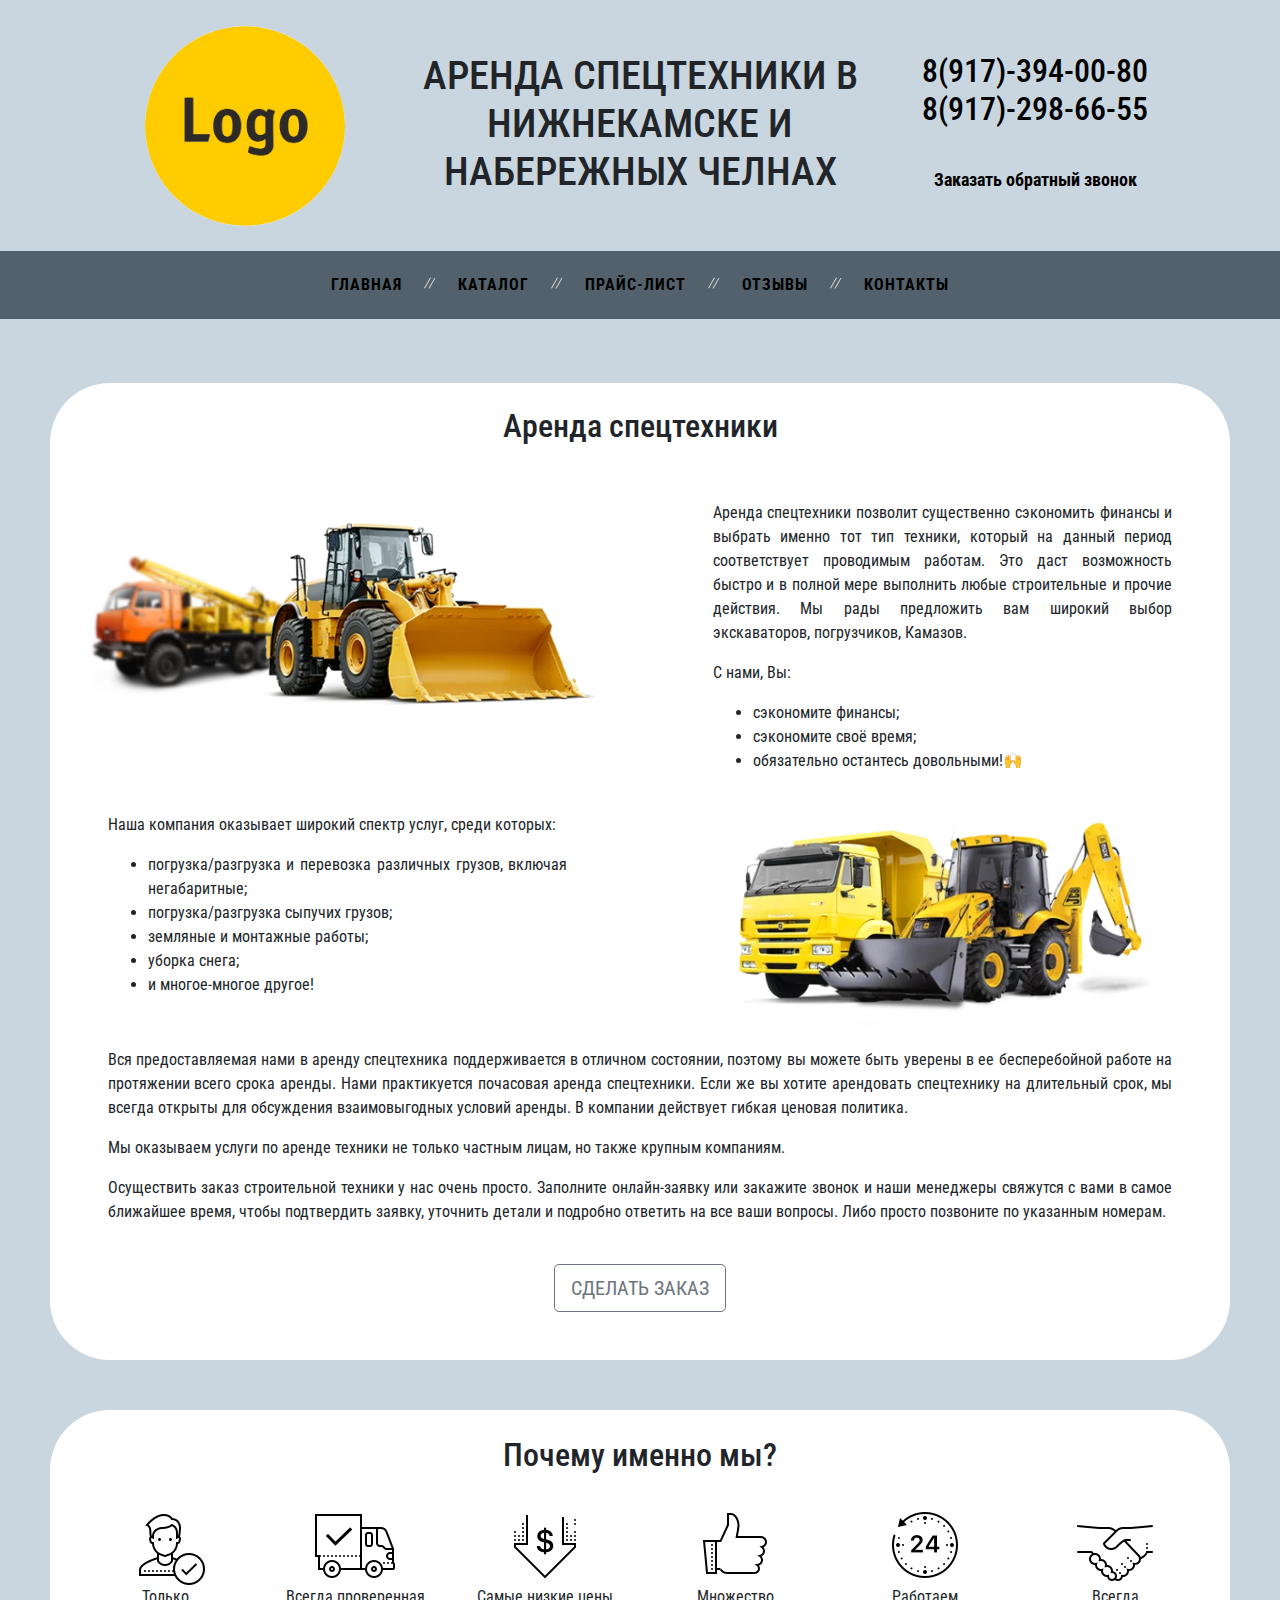
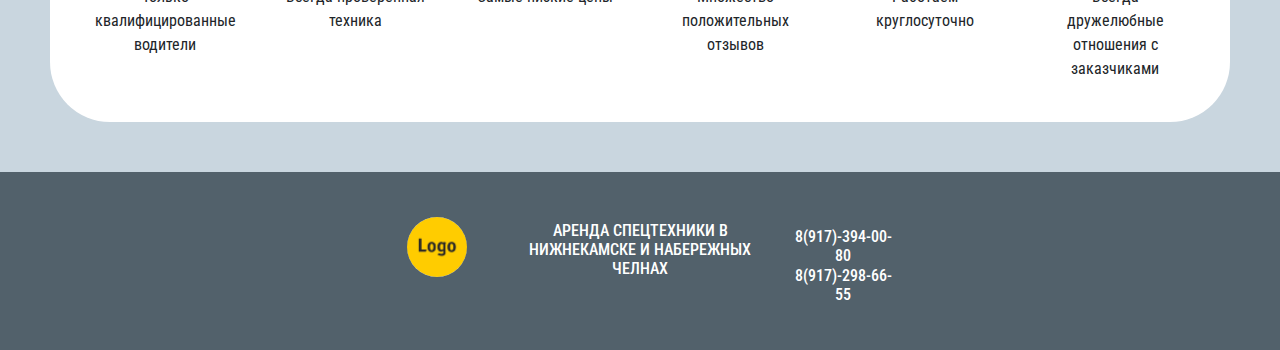
<file: index.html>
<!DOCTYPE html>
<html lang="en" dir="ltr">

<head>
  <meta charset="utf-8">
  <title>Астория - СпецТехника</title>

  <!--Styles CSS-->
  <link rel="stylesheet" href="https://stackpath.bootstrapcdn.com/bootstrap/4.3.1/css/bootstrap.min.css" integrity="sha384-ggOyR0iXCbMQv3Xipma34MD+dH/1fQ784/j6cY/iJTQUOhcWr7x9JvoRxT2MZw1T" crossorigin="anonymous">
  <link rel="stylesheet" href="css/styles.css">

  <!--ICON-->
  <link rel="icon" href="images\favicon.ico">
  <!--Google Fonts-->
  <link href="https://fonts.googleapis.com/css?family=Roboto+Condensed:300,300i,400,700,700i" rel="stylesheet">

  <!-- Bootstrap Scripts -->
  <script src="https://code.jquery.com/jquery-3.3.1.slim.min.js" integrity="sha384-q8i/X+965DzO0rT7abK41JStQIAqVgRVzpbzo5smXKp4YfRvH+8abtTE1Pi6jizo" crossorigin="anonymous"></script>
  <script src="https://cdnjs.cloudflare.com/ajax/libs/popper.js/1.14.7/umd/popper.min.js" integrity="sha384-UO2eT0CpHqdSJQ6hJty5KVphtPhzWj9WO1clHTMGa3JDZwrnQq4sF86dIHNDz0W1" crossorigin="anonymous"></script>
  <script src="https://stackpath.bootstrapcdn.com/bootstrap/4.3.1/js/bootstrap.min.js" integrity="sha384-JjSmVgyd0p3pXB1rRibZUAYoIIy6OrQ6VrjIEaFf/nJGzIxFDsf4x0xIM+B07jRM" crossorigin="anonymous"></script>

</head>

  <body>
    <div class="head-container row">
          <div class="logo col-lg-3">
            <a href="index.html"><img src="images\webp\logo.webp" alt="AutoAstoria logo" ></a>
          </div>
          <div class="head1 col-lg-6">
              <h1>АРЕНДА СПЕЦТЕХНИКИ В НИЖНЕКАМСКЕ
                И НАБЕРЕЖНЫХ ЧЕЛНАХ</h1>
          </div>
          <div class="phone1 col-lg-3">
            <h1 class="txt-phone1">
              <a href="tel:+79173940080">8(917)-394-00-80</a><br>
              <a href="tel:+79172986655">8(917)-298-66-55</a>
              <p class="head-txt">
                <a href="call.html">
                  <b>Заказать обратный звонок</b>
                </a>
              </p>
            </h1>

          </div>
    </div>

    <nav>

      <ul class="topmenu">
        <li><a href="index.html">Главная</a></li>
        <li><a href="katalog.html" class="down">Каталог</a>
          <ul class="submenu">
            <li><a href="pogruzchik.html">Погрузчики</a></li>
            <li><a href="samosval.html">Самосвалы</a></li>
            <li><a href="ekskovator.html">Экскаваторы</a></li>
            <li><a href="manipulator.html">Манипуляторы</a></li>
          </ul>
        </li>
        <li><a href="price.html">Прайс-лист</a></li>
        <li><a href="feedback.html">Отзывы</a></li>
        <li><a href="contact.html">Контакты</a></li>
      </ul>

    </nav>

    <br>


    <div class="center-container">
      <h2 align="center" style="padding:2% 15%;">Аренда спецтехники</h2>
      <div class="row">
          <div class="col-lg-6" style="text-align:center;">
            <img src="images\webp\5df9f621ba9bcbb607530c903b217ce6.webp" style="width:100%;">
          </div>
          <div class="col-lg-6" style="text-align: justify; padding: 2% 6% 0;">
              <p>Аренда спецтехники позволит существенно сэкономить финансы и выбрать именно тот тип техники, который на данный период соответствует проводимым работам. Это даст возможность быстро и в полной мере выполнить любые строительные и
                прочие
                действия. Мы рады предложить вам широкий выбор экскаваторов, погрузчиков, Камазов.</p>
              <p>С нами, Вы:</p>
              <ul>
                <li>сэкономите финансы;</li>
                <li>сэкономите своё время;</li>
                <li>обязательно остантесь довольными!🙌</li>
              </ul>
          </div>
      </div>
      <div class="row">
          <div class="col-lg-6" style=" text-align: justify; padding: 2% 6% 0;">
              <p>Наша компания оказывает широкий спектр услуг, среди которых:</p>
              <ul>
                <li>погрузкa/разгрузкa и перевозкa различных грузов, включая негабаритные;</li>
                <li>погрузка/разгрузка сыпучих грузов;</li>
                <li>земляные и монтажные работы;</li>
                <li>уборка снега;</li>
                <li>и многое-многое другое!</li>
              </ul>

          </div>
          <div class="col-lg-6" style="text-align:center; padding:0 6%;">
            <img src="images\webp\66-1.webp" alt="" style="width:100%;">
          </div>
          <div class="col-lg-12" style="text-align: justify; padding: 0 6% 0%;">
            <p>Вся предоставляемая нами в аренду спецтехника поддерживается в отличном состоянии, поэтому вы можете быть уверены в ее бесперебойной работе на протяжении всего срока аренды.

              Нами практикуется почасовая аренда спецтехники. Если же вы хотите арендовать спецтехнику на длительный срок, мы всегда открыты для обсуждения взаимовыгодных условий аренды. В компании действует гибкая ценовая политика.</p>
          </div>
          <div class="col-lg-12" style="text-align: justify; padding: 0 6% 2%;">
              <p>Мы оказываем услуги по аренде техники не только частным лицам, но также крупным компаниям.</p>
              <p>Осуществить заказ строительной техники у нас очень просто. Заполните онлайн-заявку или закажите звонок и наши менеджеры свяжутся с вами в самое ближайшее время, чтобы подтвердить заявку, уточнить детали и подробно ответить на все
                ваши
                вопросы. Либо просто позвоните по указанным номерам. </p>
          </div>
          <div class="col-lg-12" style="text-align: center; padding: 0 6% 4%;">
              <a href="contact.html" target="_blank" class="btn btn-lg btn-outline-secondary">СДЕЛАТЬ ЗАКАЗ</a>
          </div>
        </div>

    </div>


    <div class="features-container">
      <div class="container">
        <h2 align="center">Почему именно мы?</h2>
        <div class="row">
          <div class="feature-box col-lg-2">
            <img class="" src="images\webp\icons8-checked-user-male-80.webp">
            <p>Только квалифицированные водители</p>
          </div>
          <div class="feature-box col-lg-2">
            <img class="" src="images\webp\icons8-shipped-80.webp">
            <p>Всегда проверенная техника</p>
          </div>
          <div class="feature-box col-lg-2">
            <img src="images\webp\icons8-low-price-80.webp">
            <p style="text-align:center;">Самые низкие цены</p>
          </div>
          <div class="feature-box col-lg-2">
            <img src="images\webp\icons8-facebook-like-80.webp">
            <p>Множество положительных отзывов</p>
          </div>
          <div class="feature-box col-lg-2">
            <img src="images\webp\icons8-last-24-hours-80.webp">
            <p>Работаем круглосуточно</p>
          </div>
          <div class="feature-box col-lg-2">
            <img src="images\webp\icons8-handshake-80.webp">
            <p>Всегда дружелюбные отношения с заказчиками</p>
          </div>
        </div>
      </div>
    </div>

    <div class="bottom-container row">
        <div class="logo2n col-lg-3">
          <img src="images\webp\logo.webp" alt="AutoAstoria logo">
        </div>
        <div class="head2n col-lg-6" >
            <h3 class="bottom-txt" >АРЕНДА СПЕЦТЕХНИКИ В НИЖНЕКАМСКЕ
              И НАБЕРЕЖНЫХ ЧЕЛНАХ</h3>
        </div>
        <div class="phone2n col-lg-3">
          <h3 class="h3-phone">
            <a href="tel:+79173940080">8(917)-394-00-80</a><br>
            <a href="tel:+79172986655" >8(917)-298-66-55</a>
          </h3>
        </div>
    </div>



        <!-- <script id="rhlpscrtg" type="text/javascript" charset="utf-8" async="async" src="https://web.redhelper.ru/service/main.js?c=plotnikovaalina111"></script>
        <div style="display: none"><a class="rc-copyright" href="http://redconnect.ru">Сервис звонка с сайта RedConnect</a></div> -->

  </body>

</html>
</file>
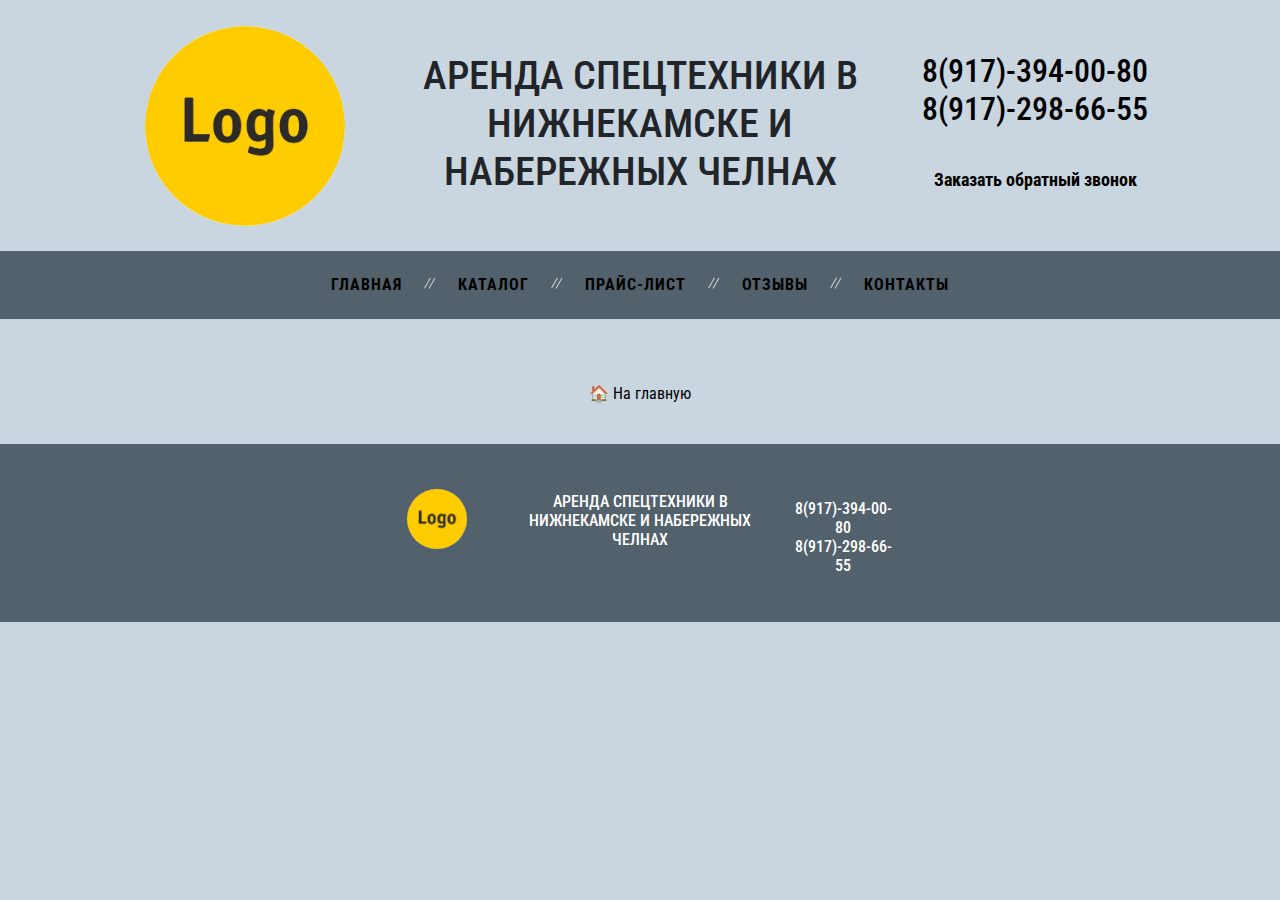
<file: call.html>
<!DOCTYPE html>
<html lang="en" dir="ltr">
<head>
  <meta charset="utf-8">
  <title>Астория - СпецТехника</title>

  <!--Styles CSS-->
  <link rel="stylesheet" href="https://stackpath.bootstrapcdn.com/bootstrap/4.3.1/css/bootstrap.min.css" integrity="sha384-ggOyR0iXCbMQv3Xipma34MD+dH/1fQ784/j6cY/iJTQUOhcWr7x9JvoRxT2MZw1T" crossorigin="anonymous">
  <link rel="stylesheet" href="css/styles.css">

  <!--ICON-->
  <link rel="icon" href="images\favicon.ico">
  <!--Google Fonts-->
  <link href="https://fonts.googleapis.com/css?family=Roboto+Condensed:300,300i,400,700,700i" rel="stylesheet">

  <!-- Bootstrap Scripts -->
  <script src="https://code.jquery.com/jquery-3.3.1.slim.min.js" integrity="sha384-q8i/X+965DzO0rT7abK41JStQIAqVgRVzpbzo5smXKp4YfRvH+8abtTE1Pi6jizo" crossorigin="anonymous"></script>
  <script src="https://cdnjs.cloudflare.com/ajax/libs/popper.js/1.14.7/umd/popper.min.js" integrity="sha384-UO2eT0CpHqdSJQ6hJty5KVphtPhzWj9WO1clHTMGa3JDZwrnQq4sF86dIHNDz0W1" crossorigin="anonymous"></script>
  <script src="https://stackpath.bootstrapcdn.com/bootstrap/4.3.1/js/bootstrap.min.js" integrity="sha384-JjSmVgyd0p3pXB1rRibZUAYoIIy6OrQ6VrjIEaFf/nJGzIxFDsf4x0xIM+B07jRM" crossorigin="anonymous"></script>

</head>

  <body>
    <div class="head-container row">
          <div class="logo col-lg-3">
            <img src="images\webp\logo.webp" alt="AutoAstoria logo" >
          </div>
          <div class="head1 col-lg-6">
              <h1>АРЕНДА СПЕЦТЕХНИКИ В НИЖНЕКАМСКЕ
                И НАБЕРЕЖНЫХ ЧЕЛНАХ</h1>
          </div>
          <div class="phone1 col-lg-3">
            <h1 class="txt-phone1">
              <a href="tel:+79173940080">8(917)-394-00-80</a><br>
              <a href="tel:+79172986655">8(917)-298-66-55</a>
              <p class="head-txt">
                <a href="call.html">
                  <b>Заказать обратный звонок</b>
                </a>
              </p>
            </h1>

          </div>
    </div>

    <nav>

      <ul class="topmenu">
        <li><a href="index.html">Главная</a></li>
        <li><a href="katalog.html" class="down">Каталог</a>
          <ul class="submenu">
            <li><a href="pogruzchik.html">Погрузчики</a></li>
            <li><a href="samosval.html">Самосвалы</a></li>
            <li><a href="ekskovator.html">Экскаваторы</a></li>
            <li><a href="manipulator.html">Манипуляторы</a></li>
          </ul>
        </li>
        <li><a href="price.html">Прайс-лист</a></li>
        <li><a href="feedback.html">Отзывы</a></li>
        <li><a href="contact.html">Контакты</a></li>
      </ul>

    </nav>

    <br>
  <div id="modal" class="modal">
    <div>
      <p>Оставьте ваш телефон <br> и наш консультант свяжется с вами</p>
      <form id="backPhone" name="backPhone">
        <input name="telephone" type="Tel" id="telForm" maxlength="20" placeholder="Введите ваш телефон" required=”required” />
        <button id="telButton" type="submit" form="backPhone">Перезвоните мне</button>
      </form>

      <a href="#close" title="Закрыть"></a>
    </div>
  </div>
  <div class="home">
    <a href="index.html">&#127968; На главную</a>
  </div>
  <div class="bottom-container row">
      <div class="logo2n col-lg-3">
        <img src="images\webp\logo.webp" alt="AutoAstoria logo">
      </div>
      <div class="head2n col-lg-6" >
          <h3 class="bottom-txt" >АРЕНДА СПЕЦТЕХНИКИ В НИЖНЕКАМСКЕ
            И НАБЕРЕЖНЫХ ЧЕЛНАХ</h3>
      </div>
      <div class="phone2n col-lg-3">
        <h3 class="h3-phone">
          <a href="tel:+79173940080">8(917)-394-00-80</a><br>
          <a href="tel:+79172986655" >8(917)-298-66-55</a>
        </h3>
      </div>
  </div>
</body>

</html>
</file>
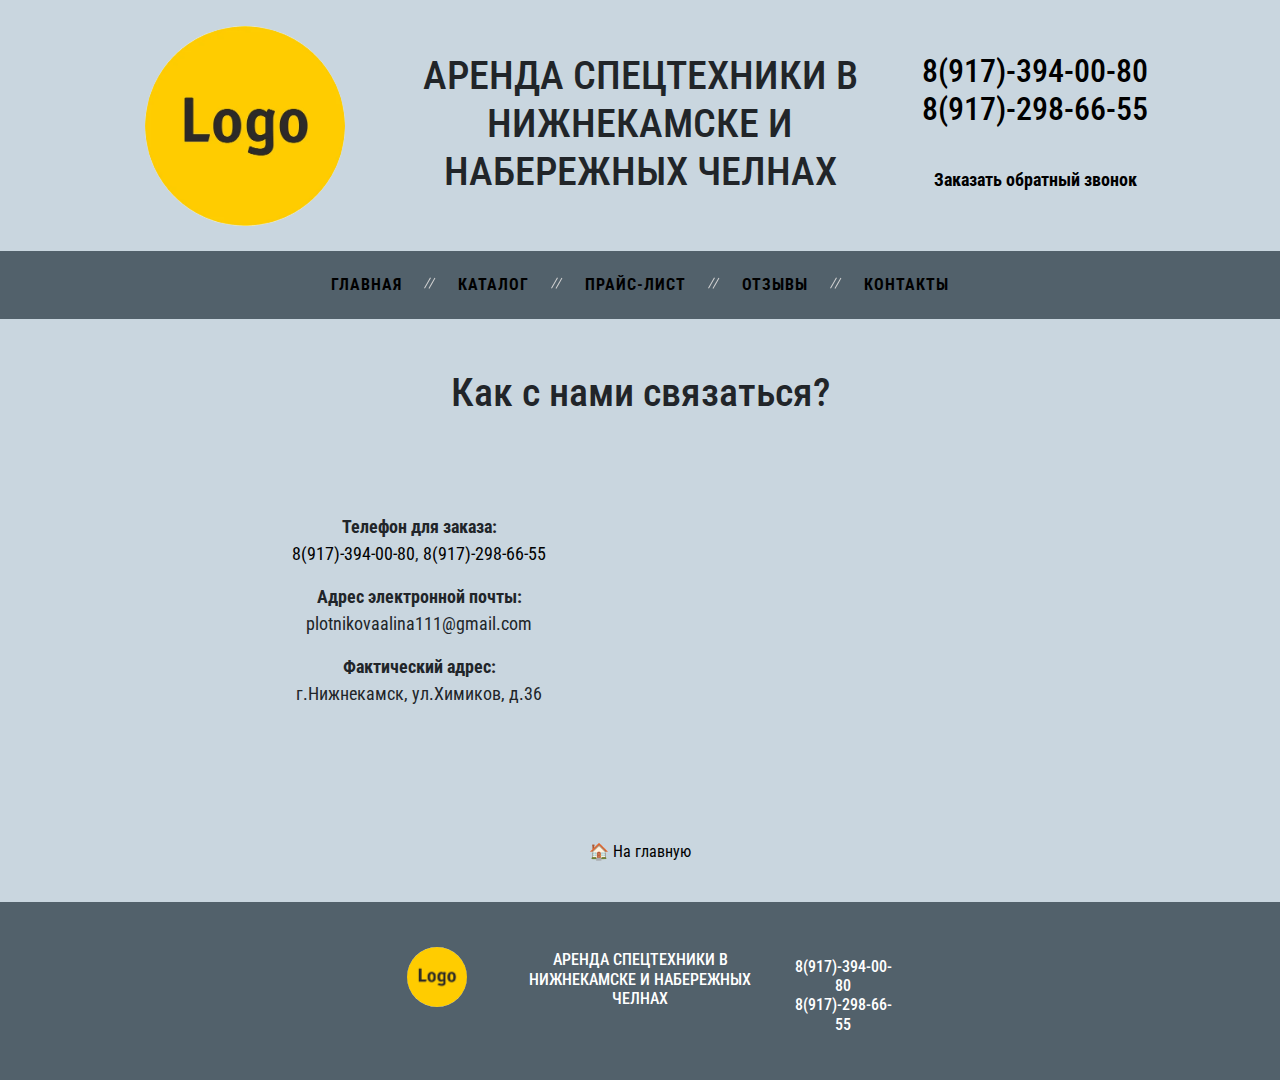
<file: contact.html>
<!DOCTYPE html>
<html lang="en" dir="ltr">
<head>
  <meta charset="utf-8">
  <title>Астория - СпецТехника</title>

  <!--Styles CSS-->
  <link rel="stylesheet" href="https://stackpath.bootstrapcdn.com/bootstrap/4.3.1/css/bootstrap.min.css" integrity="sha384-ggOyR0iXCbMQv3Xipma34MD+dH/1fQ784/j6cY/iJTQUOhcWr7x9JvoRxT2MZw1T" crossorigin="anonymous">
  <link rel="stylesheet" href="css/styles.css">

  <!--ICON-->
  <link rel="icon" href="images\favicon.ico">
  <!--Google Fonts-->
  <link href="https://fonts.googleapis.com/css?family=Roboto+Condensed:300,300i,400,700,700i" rel="stylesheet">

  <!-- Bootstrap Scripts -->
  <script src="https://code.jquery.com/jquery-3.3.1.slim.min.js" integrity="sha384-q8i/X+965DzO0rT7abK41JStQIAqVgRVzpbzo5smXKp4YfRvH+8abtTE1Pi6jizo" crossorigin="anonymous"></script>
  <script src="https://cdnjs.cloudflare.com/ajax/libs/popper.js/1.14.7/umd/popper.min.js" integrity="sha384-UO2eT0CpHqdSJQ6hJty5KVphtPhzWj9WO1clHTMGa3JDZwrnQq4sF86dIHNDz0W1" crossorigin="anonymous"></script>
  <script src="https://stackpath.bootstrapcdn.com/bootstrap/4.3.1/js/bootstrap.min.js" integrity="sha384-JjSmVgyd0p3pXB1rRibZUAYoIIy6OrQ6VrjIEaFf/nJGzIxFDsf4x0xIM+B07jRM" crossorigin="anonymous"></script>

</head>

  <body>
    <div class="head-container row">
          <div class="logo col-lg-3">
            <img src="images\webp\logo.webp" alt="AutoAstoria logo" >
          </div>
          <div class="head1 col-lg-6">
              <h1>АРЕНДА СПЕЦТЕХНИКИ В НИЖНЕКАМСКЕ
                И НАБЕРЕЖНЫХ ЧЕЛНАХ</h1>
          </div>
          <div class="phone1 col-lg-3">
            <h1 class="txt-phone1">
              <a href="tel:+79173940080">8(917)-394-00-80</a><br>
              <a href="tel:+79172986655">8(917)-298-66-55</a>
              <p class="head-txt">
                <a href="call.html">
                  <b>Заказать обратный звонок</b>
                </a>
              </p>
            </h1>

          </div>
    </div>

    <nav>

      <ul class="topmenu">
        <li><a href="index.html">Главная</a></li>
        <li><a href="katalog.html" class="down">Каталог</a>
          <ul class="submenu">
            <li><a href="pogruzchik.html">Погрузчики</a></li>
            <li><a href="samosval.html">Самосвалы</a></li>
            <li><a href="ekskovator.html">Экскаваторы</a></li>
            <li><a href="manipulator.html">Манипуляторы</a></li>
          </ul>
        </li>
        <li><a href="price.html">Прайс-лист</a></li>
        <li><a href="feedback.html">Отзывы</a></li>
        <li><a href="contact.html">Контакты</a></li>
      </ul>

    </nav>

    <br>
    <div class="container head2n" style="padding:2% 10%;">
      <h1 class="" style="padding-bottom:5%;">Как с нами связаться?</h1>
      <div class="row" style="margin: 0 auto; font-size: 18px;">
        <div class="col-lg-6 col-md-6" style="padding: 5%;">
          <p><b>Телефон для заказа:</b><br> <a href="tel:+79173940080">8(917)-394-00-80</a>,
          <a href="tel:+79172986655">8(917)-298-66-55</a></p>
          <p><b>Адрес электронной почты:</b><br> plotnikovaalina111@gmail.com</p>
          <p><b>Фактический адрес:</b><br> г.Нижнекамск, ул.Химиков, д.36</p>
        </div>
        <div class="col-lg-6 col-md-6">
          <iframe src="https://www.google.com/maps/embed?pb=!1m18!1m12!1m3!1d2252.5299877811804!2d51.79903762182313!3d55.62759362696226!2m3!1f0!2f0!3f0!3m2!1i1024!2i768!4f13.1!3m3!1m2!1s0x415f948c938cff53%3A0xacccec53b8219bac!2z0L_RgC4g0KXQuNC80LjQutC-0LIsIDM2LCDQndC40LbQvdC10LrQsNC80YHQuiwg0KDQtdGB0L8uINCi0LDRgtCw0YDRgdGC0LDQvSwgNDIzNTc4!5e0!3m2!1sru!2sru!4v1559463790387!5m2!1sru!2sru" width="400" height="300" frameborder="0" style="border:0" allowfullscreen></iframe>
        </div>
      </div>

    </div>

      <div class="home">
        <a href="index.html">&#127968; На главную</a>
      </div>
      <div class="bottom-container row">
          <div class="logo2n col-lg-3">
            <img src="images\webp\logo.webp" alt="AutoAstoria logo">
          </div>
          <div class="head2n col-lg-6" >
              <h3 class="bottom-txt" >АРЕНДА СПЕЦТЕХНИКИ В НИЖНЕКАМСКЕ
                И НАБЕРЕЖНЫХ ЧЕЛНАХ</h3>
          </div>
          <div class="phone2n col-lg-3">
            <h3 class="h3-phone">
              <a href="tel:+79173940080">8(917)-394-00-80</a><br>
              <a href="tel:+79172986655" >8(917)-298-66-55</a>
            </h3>
          </div>
      </div>
  </body>
</html>
</file>
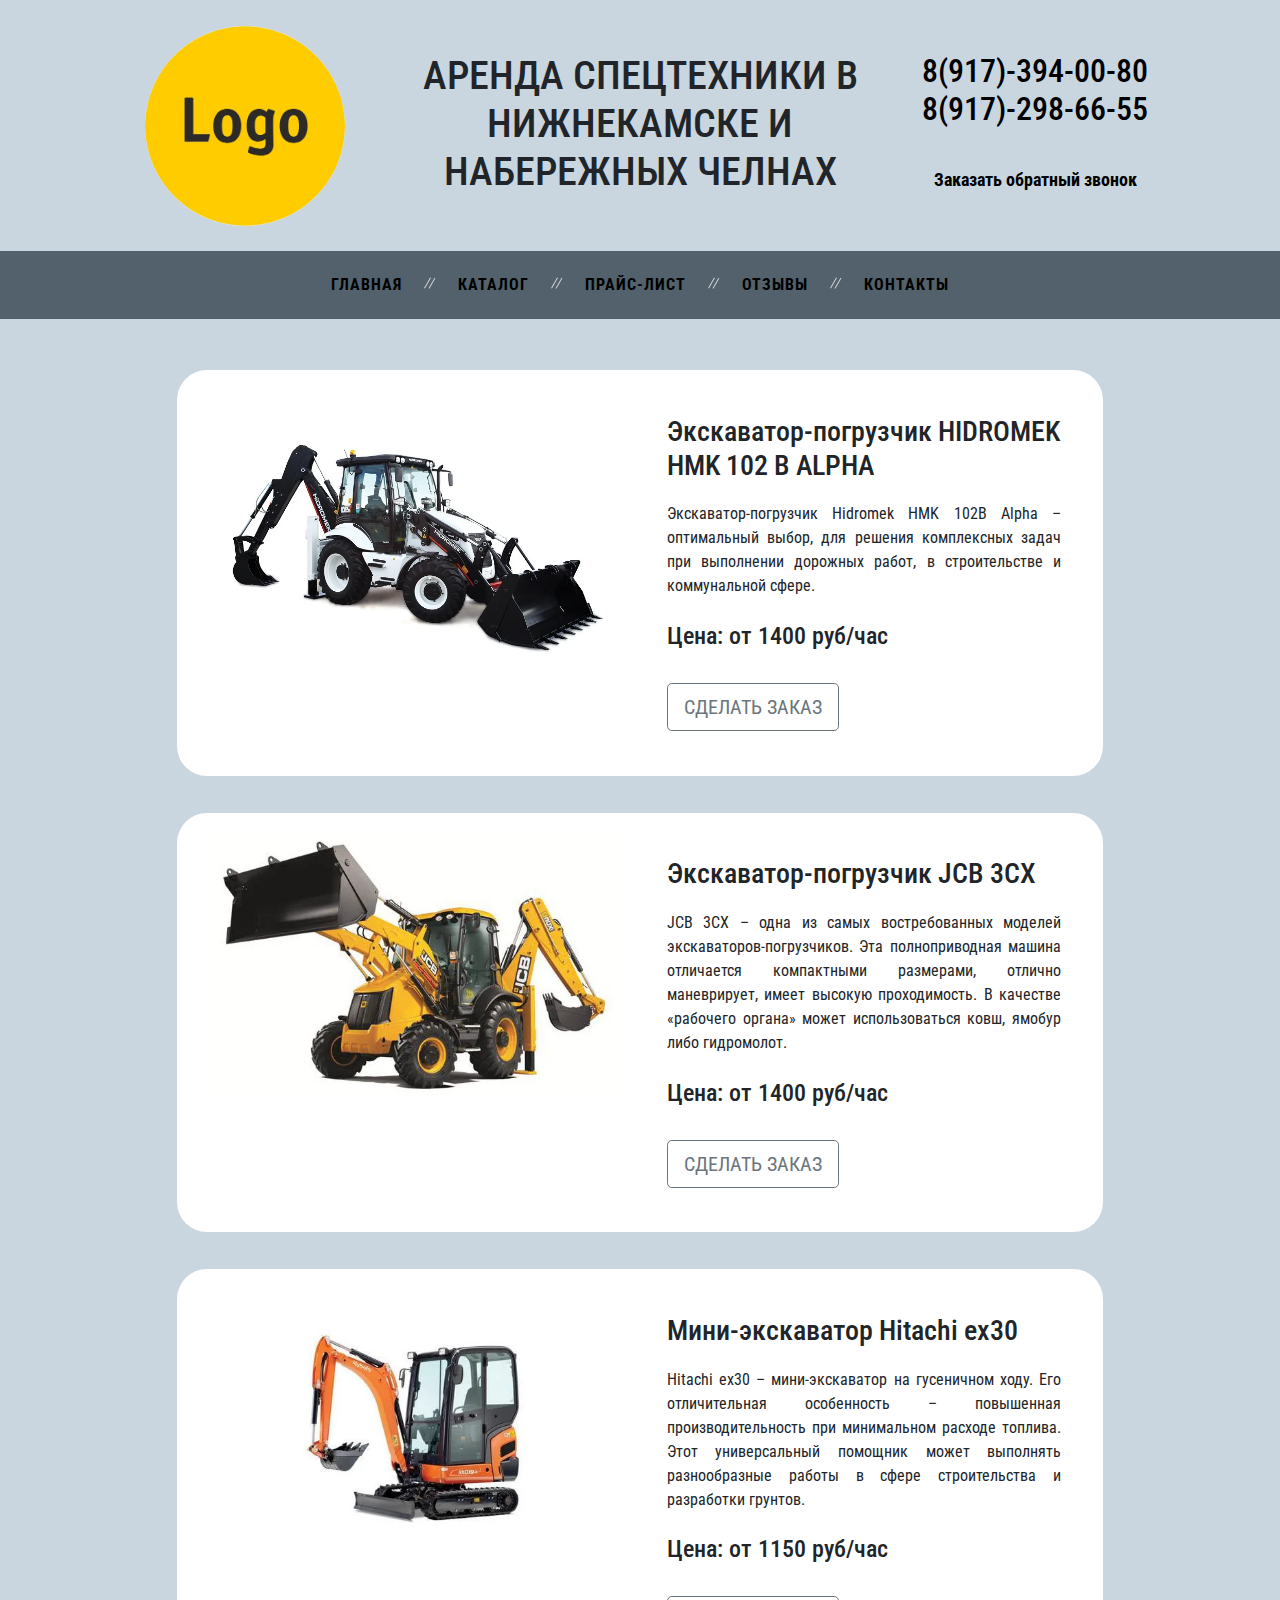
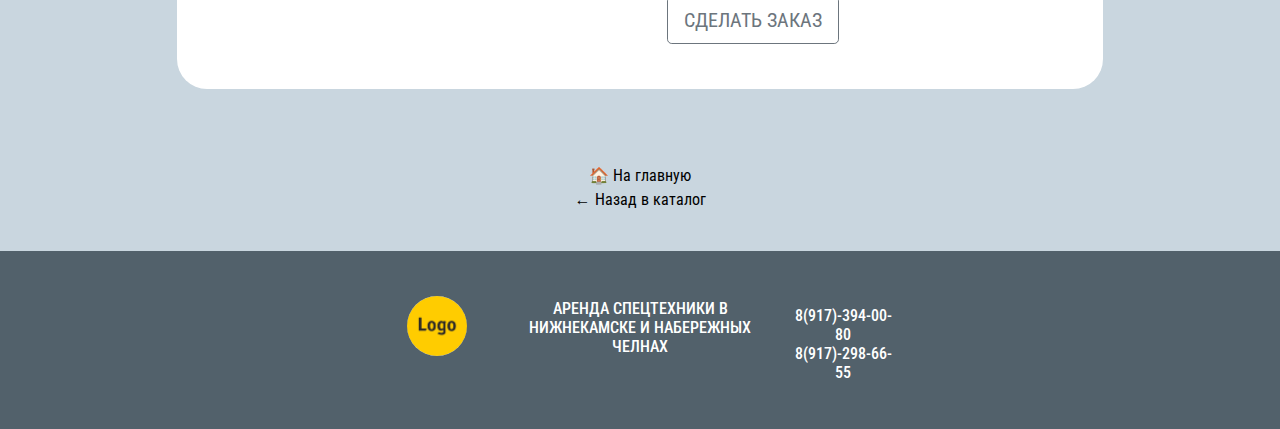
<file: ekskovator.html>
<!DOCTYPE html>
<html lang="en" dir="ltr">
<head>
  <meta charset="utf-8">
  <title>Астория - СпецТехника</title>

  <!--Styles CSS-->
  <link rel="stylesheet" href="https://stackpath.bootstrapcdn.com/bootstrap/4.3.1/css/bootstrap.min.css" integrity="sha384-ggOyR0iXCbMQv3Xipma34MD+dH/1fQ784/j6cY/iJTQUOhcWr7x9JvoRxT2MZw1T" crossorigin="anonymous">
  <link rel="stylesheet" href="css/styles.css">

  <!--ICON-->
  <link rel="icon" href="images\favicon.ico">
  <!--Google Fonts-->
  <link href="https://fonts.googleapis.com/css?family=Roboto+Condensed:300,300i,400,700,700i" rel="stylesheet">

  <!-- Bootstrap Scripts -->
  <script src="https://code.jquery.com/jquery-3.3.1.slim.min.js" integrity="sha384-q8i/X+965DzO0rT7abK41JStQIAqVgRVzpbzo5smXKp4YfRvH+8abtTE1Pi6jizo" crossorigin="anonymous"></script>
  <script src="https://cdnjs.cloudflare.com/ajax/libs/popper.js/1.14.7/umd/popper.min.js" integrity="sha384-UO2eT0CpHqdSJQ6hJty5KVphtPhzWj9WO1clHTMGa3JDZwrnQq4sF86dIHNDz0W1" crossorigin="anonymous"></script>
  <script src="https://stackpath.bootstrapcdn.com/bootstrap/4.3.1/js/bootstrap.min.js" integrity="sha384-JjSmVgyd0p3pXB1rRibZUAYoIIy6OrQ6VrjIEaFf/nJGzIxFDsf4x0xIM+B07jRM" crossorigin="anonymous"></script>

</head>

  <body>
    <div class="head-container row">
          <div class="logo col-lg-3">
            <img src="images\webp\logo.webp" alt="AutoAstoria logo" >
          </div>
          <div class="head1 col-lg-6">
              <h1>АРЕНДА СПЕЦТЕХНИКИ В НИЖНЕКАМСКЕ
                И НАБЕРЕЖНЫХ ЧЕЛНАХ</h1>
          </div>
          <div class="phone1 col-lg-3">
            <h1 class="txt-phone1">
              <a href="tel:+79173940080">8(917)-394-00-80</a><br>
              <a href="tel:+79172986655">8(917)-298-66-55</a>
              <p class="head-txt">
                <a href="call.html">
                  <b>Заказать обратный звонок</b>
                </a>
              </p>
            </h1>

          </div>
    </div>

    <nav>

      <ul class="topmenu">
        <li><a href="index.html">Главная</a></li>
        <li><a href="katalog.html" class="down">Каталог</a>
          <ul class="submenu">
            <li><a href="pogruzchik.html">Погрузчики</a></li>
            <li><a href="samosval.html">Самосвалы</a></li>
            <li><a href="ekskovator.html">Экскаваторы</a></li>
            <li><a href="manipulator.html">Манипуляторы</a></li>
          </ul>
        </li>
        <li><a href="price.html">Прайс-лист</a></li>
        <li><a href="feedback.html">Отзывы</a></li>
        <li><a href="contact.html">Контакты</a></li>
      </ul>

    </nav>

    <div class="container" style="padding: 4% 0 0; width:70%;">
      <div class="row">
        <div class="col-12 row" style="background-color:#fff; border-radius: 30px; margin: 0 auto 4%;">
          <div class="col-lg-6 col-md-6 head2n" style="padding:2%;">
            <img src="images/webp/ar631_ar730_IMG_7303.webp" style="width:100%;">
          </div>
          <div class="col-lg-6 col-md-6" style="padding:5% 3%;">
            <h3>Экскаватор-погрузчик HIDROMEK HMK 102 B ALPHA</h3>
            <p style="padding: 3% 0 2%; text-align:justify;"> Экскаватор-погрузчик Hidromek HMK 102B Alpha – оптимальный выбор, для решения комплексных задач при выполнении дорожных работ, в строительстве и коммунальной сфере.
            <h4>Цена: от 1400 руб/час</h4><br><a href="contact.html" target="_blank" class="btn btn-lg btn-outline-secondary">СДЕЛАТЬ ЗАКАЗ</a>
          </div>
        </div>
        <div class="col-12 row" style="background-color:#fff; border-radius: 30px; margin: 0 auto 4%;">
          <div class="col-lg-6 col-md-6 head2n" style="padding:2%;">
            <img src="images/webp/32.webp" style="width:100%;">
          </div>
          <div class="col-lg-6 col-md-6" style="padding:5% 3%;">
            <h3>Экскаватор-погрузчик JCB 3CX</h3>
            <p style="padding: 3% 0 2%; text-align:justify;"> JCB 3CX – одна из самых востребованных моделей экскаваторов-погрузчиков. Эта полноприводная машина отличается компактными размерами, отлично маневрирует, имеет высокую проходимость. В качестве «рабочего органа» может использоваться ковш, ямобур либо гидромолот.
            <h4>Цена: от 1400 руб/час</h4><br><a href="contact.html" target="_blank" class="btn btn-lg btn-outline-secondary">СДЕЛАТЬ ЗАКАЗ</a>
          </div>
        </div>
        <div class="col-12 row" style="background-color:#fff; border-radius: 30px; margin: 0 auto 4%;">
          <div class="col-lg-6 col-md-6 head2n" style="padding:2%;">
            <img src="images/webp/9.webp" style="width:100%; padding-top: 10%;">
          </div>
          <div class="col-lg-6 col-md-6" style="padding:5% 3%; ">
            <h3>Мини-экскаватор Hitachi ex30</h3>
            <p style="padding: 3% 0 2%; text-align:justify;">Hitachi ex30 – мини-экскаватор на гусеничном ходу. Его отличительная особенность – повышенная производительность при минимальном расходе топлива.  Этот универсальный помощник может выполнять разнообразные работы в сфере строительства и разработки грунтов.
            <h4>Цена: от 1150 руб/час</h4><br><a href="contact.html" target="_blank" class="btn btn-lg btn-outline-secondary">СДЕЛАТЬ ЗАКАЗ</a>
          </div>
        </div>
      </div>
    </div>

    <div class="home">
      <a href="index.html">&#127968; На главную</a><br>
      <a href="katalog.html">← Назад в каталог</a>
    </div>

  <div class="bottom-container row">
      <div class="logo2n col-lg-3">
        <img src="images\webp\logo.webp" alt="AutoAstoria logo">
      </div>
      <div class="head2n col-lg-6" >
          <h3 class="bottom-txt" >АРЕНДА СПЕЦТЕХНИКИ В НИЖНЕКАМСКЕ
            И НАБЕРЕЖНЫХ ЧЕЛНАХ</h3>
      </div>
      <div class="phone2n col-lg-3">
        <h3 class="h3-phone">
          <a href="tel:+79173940080">8(917)-394-00-80</a><br>
          <a href="tel:+79172986655" >8(917)-298-66-55</a>
        </h3>
      </div>
  </div>
  </body>
</html>
</file>
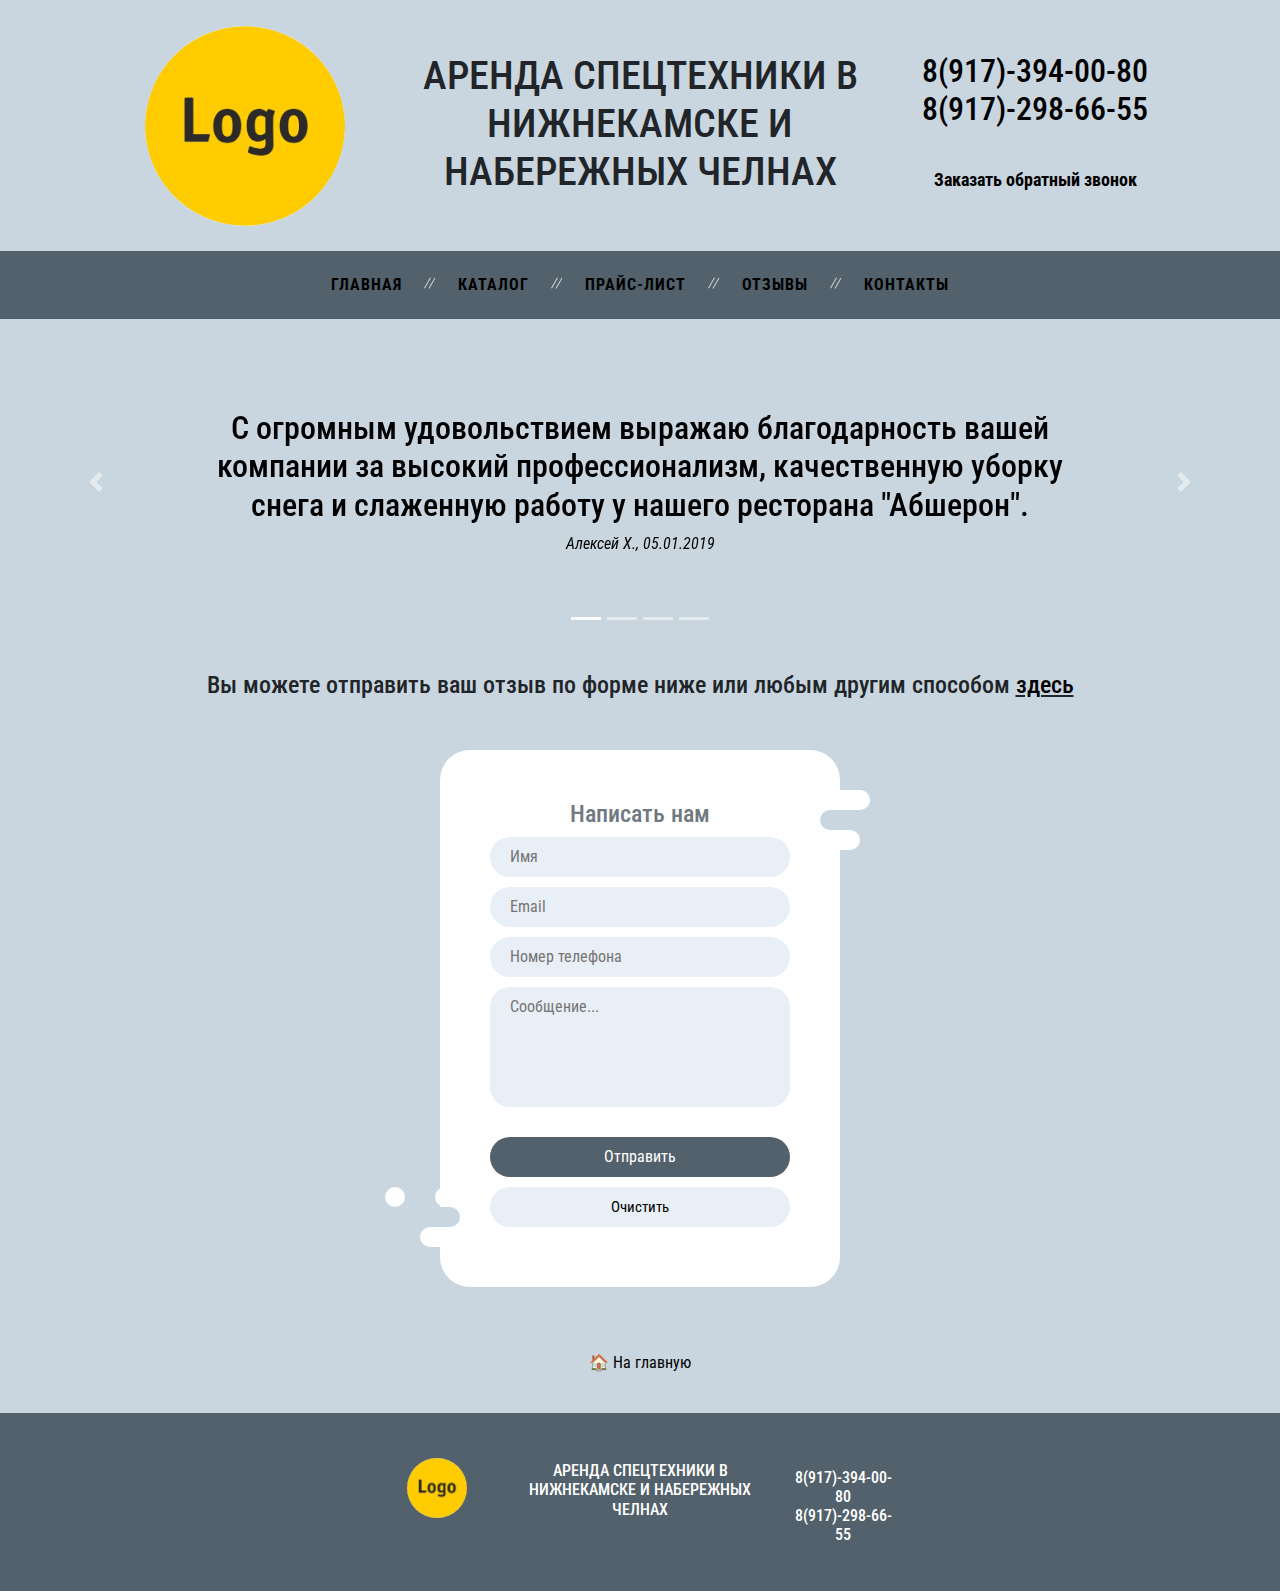
<file: feedback.html>
<!DOCTYPE html>
<html lang="en" dir="ltr">

<head>
  <meta charset="utf-8">
  <title>Астория - СпецТехника</title>

  <!--Styles CSS-->
  <link rel="stylesheet" href="https://stackpath.bootstrapcdn.com/bootstrap/4.3.1/css/bootstrap.min.css" integrity="sha384-ggOyR0iXCbMQv3Xipma34MD+dH/1fQ784/j6cY/iJTQUOhcWr7x9JvoRxT2MZw1T" crossorigin="anonymous">
  <link rel="stylesheet" href="css/styles.css">

  <!--ICON-->
  <link rel="icon" href="images\favicon.ico">
  <!--Google Fonts-->
  <link href="https://fonts.googleapis.com/css?family=Roboto+Condensed:300,300i,400,700,700i" rel="stylesheet">

  <!-- Bootstrap Scripts -->
  <script src="https://code.jquery.com/jquery-3.3.1.slim.min.js" integrity="sha384-q8i/X+965DzO0rT7abK41JStQIAqVgRVzpbzo5smXKp4YfRvH+8abtTE1Pi6jizo" crossorigin="anonymous"></script>
  <script src="https://cdnjs.cloudflare.com/ajax/libs/popper.js/1.14.7/umd/popper.min.js" integrity="sha384-UO2eT0CpHqdSJQ6hJty5KVphtPhzWj9WO1clHTMGa3JDZwrnQq4sF86dIHNDz0W1" crossorigin="anonymous"></script>
  <script src="https://stackpath.bootstrapcdn.com/bootstrap/4.3.1/js/bootstrap.min.js" integrity="sha384-JjSmVgyd0p3pXB1rRibZUAYoIIy6OrQ6VrjIEaFf/nJGzIxFDsf4x0xIM+B07jRM" crossorigin="anonymous"></script>

</head>

<body>
  <div class="head-container row">
    <div class="logo col-lg-3">
      <a href="index.html"><img src="images\webp\logo.webp" alt="AutoAstoria logo"></a>
    </div>
    <div class="head1 col-lg-6">
      <h1>АРЕНДА СПЕЦТЕХНИКИ В НИЖНЕКАМСКЕ
        И НАБЕРЕЖНЫХ ЧЕЛНАХ</h1>
    </div>
    <div class="phone1 col-lg-3">
      <h1 class="txt-phone1">
        <a href="tel:+79173940080">8(917)-394-00-80</a><br>
        <a href="tel:+79172986655">8(917)-298-66-55</a>
        <p class="head-txt">
          <a href="call.html">
            <b>Заказать обратный звонок</b>
          </a>
        </p>
      </h1>

    </div>
  </div>

  <nav>

    <ul class="topmenu">
      <li><a href="index.html">Главная</a></li>
      <li><a href="katalog.html" class="down">Каталог</a>
        <ul class="submenu">
          <li><a href="pogruzchik.html">Погрузчики</a></li>
          <li><a href="samosval.html">Самосвалы</a></li>
          <li><a href="ekskovator.html">Экскаваторы</a></li>
          <li><a href="manipulator.html">Манипуляторы</a></li>
        </ul>
      </li>
      <li><a href="price.html">Прайс-лист</a></li>
      <li><a href="feedback.html">Отзывы</a></li>
      <li><a href="contact.html">Контакты</a></li>
    </ul>

  </nav>

  <section id="testimonials">
    <div id="testimonial-carousel" class="carousel slide" data-ride="false">
      <ol class="carousel-indicators">
        <li data-target="#testimonial-carousel" data-slide-to="0" class="active"></li>
        <li data-target="#testimonial-carousel" data-slide-to="1"></li>
        <li data-target="#testimonial-carousel" data-slide-to="2"></li>
        <li data-target="#testimonial-carousel" data-slide-to="3"></li>
      </ol>
      <div class="carousel-inner">
        <div class="carousel-item active">
          <h2>С огромным удовольствием выражаю благодарность вашей компании за высокий профессионализм, качественную уборку снега и слаженную работу у нашего ресторана "Абшерон".</h2>

          <em>Алексей Х., 05.01.2019</em>
        </div>
        <div class="carousel-item">
          <h2 class="testimonial-text">Очень рады были сотрудничать с компанией АвтоАстория! Очень быстро и качественно приехали и убрали снег с нашей улицы в частном секторе! Спасибо огромное, будем обращаться еще!</h2>

          <em>Анна Р., 12.01.2019</em>
        </div>
        <div class="carousel-item">
          <h2 class="testimonial-text">Уже который раз составляем договор с АвтоАсторией, всегда всё проходит гладко, как по маслу! Быстрые, эффективные, и вежливые сотрудники: начиная от милой девушки-менеджера, заканчивая водителем погрузчика.
            Спасибо.</h2>

          <em>Лариса З., 12.04.2019</em>
        </div>
        <div class="carousel-item">
          <h2 class="testimonial-text">Ответственная компания, выполняют работу качественно и без проблем, техника Новая. Работаем вместе уже более 3 лет.</h2>

          <em>Айрат М., 26.04.2019</em>
        </div>
      </div>
      <a class="carousel-control-prev" href="#testimonial-carousel" role="button" data-slide="prev">
        <span class="carousel-control-prev-icon" aria-hidden="true"></span>
        <span class="sr-only">Previous</span>
      </a>
      <a class="carousel-control-next" href="#testimonial-carousel" role="button" data-slide="next">
        <span class="carousel-control-next-icon" aria-hidden="true"></span>
        <span class="sr-only">Next</span>
      </a>
    </div>
  </section>


  <div class="container head-container" >
    <h4 class="head2n">Вы можете отправить ваш отзыв по форме ниже или любым другим способом <u><a href="contact.html">здесь</a></u></h4>

        <form class="decor" action="form.php" target="_blanc" method="post" enctype="text/plain">
        <div class="form-left-decoration"></div>
        <div class="form-right-decoration"></div>
        <div class="circle"></div>
        <div class="form-inner">
          <h3>Написать нам</h3>
          <input type="text" name="name" required placeholder="Имя">
          <input type="email" name="email" required placeholder="Email">
          <input type="tel" name="tel" required placeholder="Номер телефона" value="">
          <textarea type="message" name="message" required placeholder="Сообщение..." rows="3"></textarea>
          <input type="submit" value="Отправить">
          <input type="reset" value="Очистить" style="font-size:15px;">
        </div>
      </form>
  </div>




  <!-- <form action="mailto:plotnikovaalina111@gmail.com" enctype="text/plain">
    <label>Ваше имя:</label>
    <input type="text" name="yourName" value=""> <br> <br>
    <label>Ваш email:</label>
    <input type="email" name="yourEmail" value=""><br> <br>
    <label>Ваш номер телефона:</label>
    <input type="tel" name="yourTelephone" value=""> <br> <br>
    <label>Введите сообщение:</label><br>
    <textarea name="yourMessage" rows="10" cols="30"> </textarea><br>
    <p><input type="submit" value="Отправить">
      <input type="reset" value="Очистить" ></p>
  </form> -->
  <div class="home">
    <a href="index.html">&#127968; На главную</a>
  </div>
  <div class="bottom-container row">
    <div class="logo2n col-lg-3">
      <img src="images\webp\logo.webp" alt="AutoAstoria logo">
    </div>
    <div class="head2n col-lg-6">
      <h3 class="bottom-txt">АРЕНДА СПЕЦТЕХНИКИ В НИЖНЕКАМСКЕ
        И НАБЕРЕЖНЫХ ЧЕЛНАХ</h3>
    </div>
    <div class="phone2n col-lg-3">
      <h3 class="h3-phone">
        <a href="tel:+79173940080">8(917)-394-00-80</a><br>
        <a href="tel:+79172986655">8(917)-298-66-55</a>
      </h3>
    </div>
  </div>
</body>

</html>
</file>
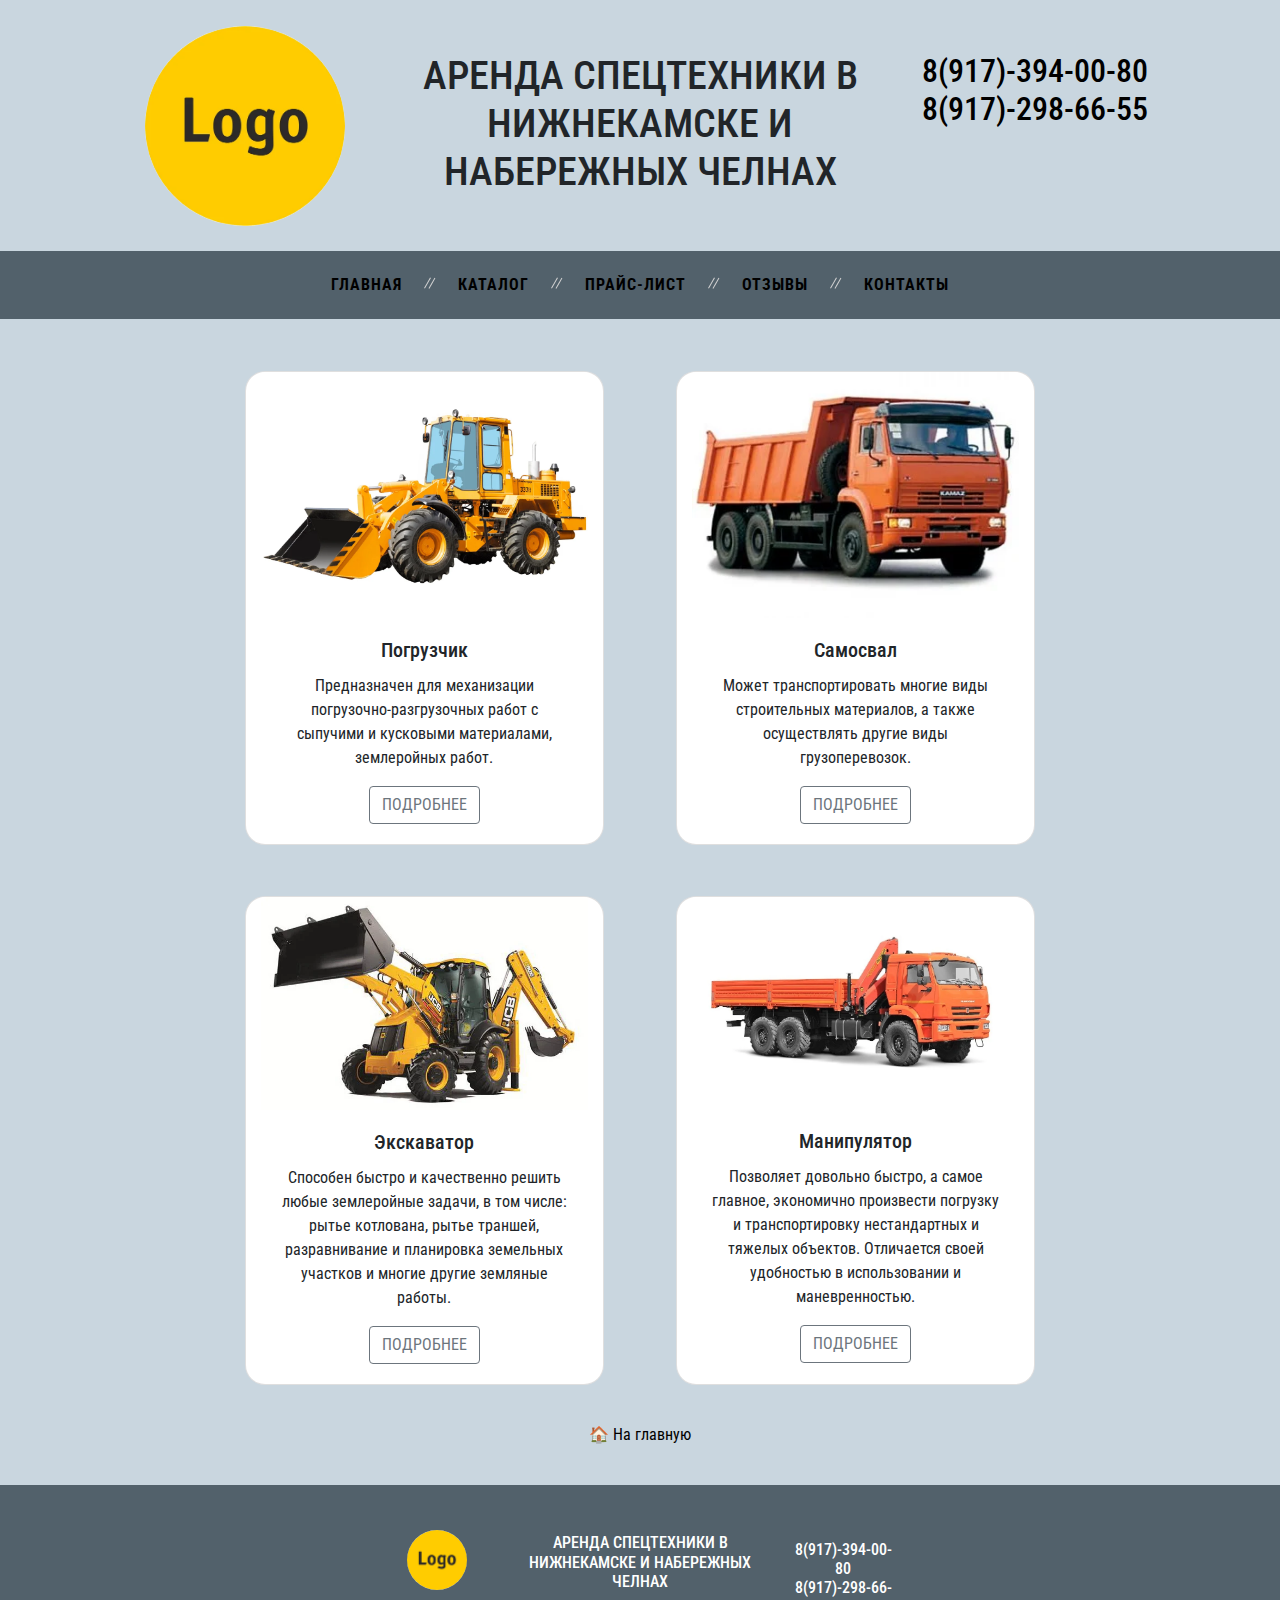
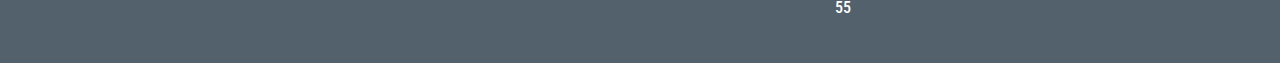
<file: katalog.html>
<!DOCTYPE html>
<html lang="en" dir="ltr">

<head>
  <meta charset="utf-8">
  <title>Каталог - autoastoria.ru</title>

  <!--Styles CSS-->
  <link rel="stylesheet" href="https://stackpath.bootstrapcdn.com/bootstrap/4.3.1/css/bootstrap.min.css" integrity="sha384-ggOyR0iXCbMQv3Xipma34MD+dH/1fQ784/j6cY/iJTQUOhcWr7x9JvoRxT2MZw1T" crossorigin="anonymous">
  <link rel="stylesheet" href="css/styles.css">

  <!--ICON-->
  <link rel="icon" href="images\favicon.ico">
  <!--Google Fonts-->
  <link href="https://fonts.googleapis.com/css?family=Roboto+Condensed:300,300i,400,700,700i" rel="stylesheet">

  <!-- Bootstrap Scripts -->
  <script src="https://code.jquery.com/jquery-3.3.1.slim.min.js" integrity="sha384-q8i/X+965DzO0rT7abK41JStQIAqVgRVzpbzo5smXKp4YfRvH+8abtTE1Pi6jizo" crossorigin="anonymous"></script>
  <script src="https://cdnjs.cloudflare.com/ajax/libs/popper.js/1.14.7/umd/popper.min.js" integrity="sha384-UO2eT0CpHqdSJQ6hJty5KVphtPhzWj9WO1clHTMGa3JDZwrnQq4sF86dIHNDz0W1" crossorigin="anonymous"></script>
  <script src="https://stackpath.bootstrapcdn.com/bootstrap/4.3.1/js/bootstrap.min.js" integrity="sha384-JjSmVgyd0p3pXB1rRibZUAYoIIy6OrQ6VrjIEaFf/nJGzIxFDsf4x0xIM+B07jRM" crossorigin="anonymous"></script>
  <!-- RedConnect -->
  <script id="rhlpscrtg" type="text/javascript" charset="utf-8" async="async"
  src="https://web.redhelper.ru/service/main.js?c=plotnikovaalina111"></script>
  <div style="display: none"><a class="rc-copyright"
  href="http://redconnect.ru">Сервис звонка с сайта RedConnect</a></div>
  <!--/RedConnect -->
</head>

  <body>
    <div class="head-container row">
          <div class="logo col-lg-3">
            <a href="index.html"><img src="images\webp\logo.webp" alt="AutoAstoria logo" ></a>
          </div>
          <div class="head1 col-lg-6">
              <h1>АРЕНДА СПЕЦТЕХНИКИ В НИЖНЕКАМСКЕ
                И НАБЕРЕЖНЫХ ЧЕЛНАХ</h1>
          </div>
          <div class="phone1 col-lg-3">
            <h1 class="txt-phone1">
              <a href="tel:+79173940080">8(917)-394-00-80</a><br>
              <a href="tel:+79172986655">8(917)-298-66-55</a>
              <!-- <p class="head-txt">
                <a href="call.html">
                  <b>Заказать обратный звонок</b>
                </a>
              </p> -->
            </h1>

          </div>
    </div>

    <nav>

      <ul class="topmenu">
        <li><a href="index.html">Главная</a></li>
        <li><a href="katalog.html" class="down">Каталог</a>
          <ul class="submenu">
            <li><a href="pogruzchik.html">Погрузчики</a></li>
            <li><a href="samosval.html">Самосвалы</a></li>
            <li><a href="ekskovator.html">Экскаваторы</a></li>
            <li><a href="manipulator.html">Манипуляторы</a></li>
          </ul>
        </li>
        <li><a href="price.html">Прайс-лист</a></li>
        <li><a href="feedback.html">Отзывы</a></li>
        <li><a href="contact.html">Контакты</a></li>
      </ul>

    </nav>



<div class="container cat-cont" style="padding: 0 12%">
  <div class="row">


  <div class="card col-lg-5 col-md-5 catalog">
    <img src="images\webp\Amkodor-333V-3.webp" class="card-img-top" alt="...">
    <div class="card-body">
      <h5 class="card-title">Погрузчик</h5>
      <p class="card-text small-text">Предназначен для механизации погрузочно-разгрузочных работ с сыпучими и кусковыми материалами, землеройных работ.</p>
      <a href="pogruzchik.html" class="btn btn-outline-secondary">ПОДРОБНЕЕ</a>
    </div>
  </div>
  <div class="card col-lg-5 col-md-5 catalog">
    <img src="images/webp/kamaz-6520-360x270.webp" class="card-img-top" alt="...">
    <div class="card-body">
      <h5 class="card-title">Самосвал</h5>
      <p class="card-text small-text">Может транспортировать многие виды строительных материалов, а также осуществлять другие виды грузоперевозок.</p>
      <a href="samosval.html" class="btn btn-outline-secondary">ПОДРОБНЕЕ</a>
    </div>
  </div>


  <div class="card col-lg-5 col-md-5 catalog">
    <img src="images/webp/32.webp" class="card-img-top" alt="...">
    <div class="card-body">
      <h5 class="card-title">Экскаватор</h5>
      <p class="card-text">Способен быстро и качественно решить любые землеройные задачи, в том числе: рытье котлована, рытье траншей, разравнивание и планировка земельных участков и многие другие земляные работы.</p>
      <a href="ekskovator.html" class="btn btn-outline-secondary">ПОДРОБНЕЕ</a>
    </div>
  </div>
  <div class="card col-lg-5 col-md-5 catalog">
    <img src="images/webp/K_43118_Palfinger_PK_15500A_1.webp" class="card-img-top" alt="...">
    <div class="card-body">
      <h5 class="card-title">Манипулятор</h5>
      <p class="card-text">Позволяет довольно быстро, а самое главное, экономично произвести погрузку и транспортировку нестандартных и тяжелых объектов. Отличается своей удобностью в использовании и маневренностью.</p>
      <a href="manipulator.html" class="btn btn-outline-secondary">ПОДРОБНЕЕ</a>
    </div>
  </div>
  </div>
</div>

<div class="home">
  <a href="index.html">&#127968; На главную</a>
</div>
<div class="bottom-container row">
    <div class="logo2n col-lg-3">
      <img src="images\webp\logo.webp" alt="AutoAstoria logo">
    </div>
    <div class="head2n col-lg-6" >
        <h3 class="bottom-txt" >АРЕНДА СПЕЦТЕХНИКИ В НИЖНЕКАМСКЕ
          И НАБЕРЕЖНЫХ ЧЕЛНАХ</h3>
    </div>
    <div class="phone2n col-lg-3">
      <h3 class="h3-phone">
        <a href="tel:+79173940080">8(917)-394-00-80</a><br>
        <a href="tel:+79172986655" >8(917)-298-66-55</a>
      </h3>
    </div>
</div>
</body>

</html>
</file>
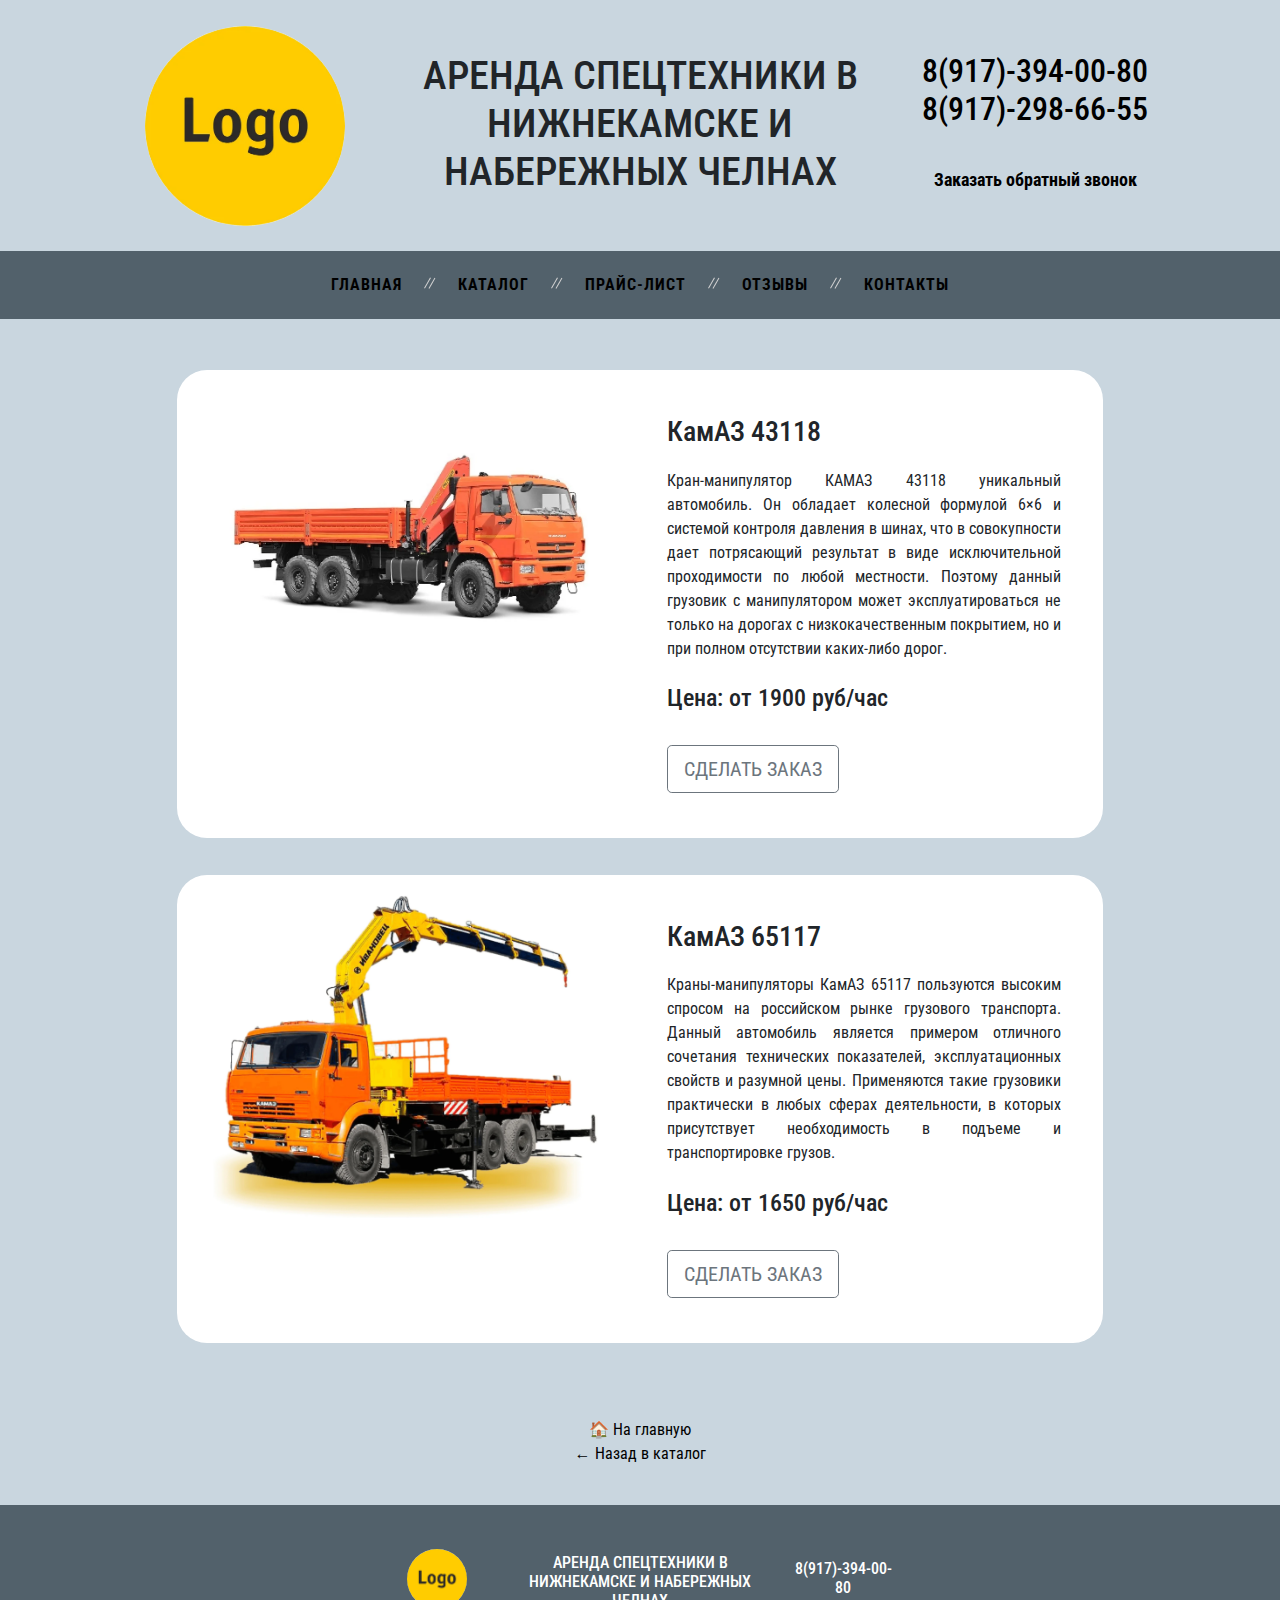
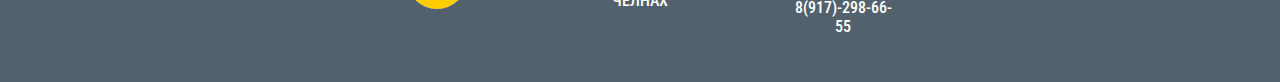
<file: manipulator.html>
<!DOCTYPE html>
<html lang="en" dir="ltr">
<head>
  <meta charset="utf-8">
  <title>Астория - СпецТехника</title>

  <!--Styles CSS-->
  <link rel="stylesheet" href="https://stackpath.bootstrapcdn.com/bootstrap/4.3.1/css/bootstrap.min.css" integrity="sha384-ggOyR0iXCbMQv3Xipma34MD+dH/1fQ784/j6cY/iJTQUOhcWr7x9JvoRxT2MZw1T" crossorigin="anonymous">
  <link rel="stylesheet" href="css/styles.css">

  <!--ICON-->
  <link rel="icon" href="images\favicon.ico">
  <!--Google Fonts-->
  <link href="https://fonts.googleapis.com/css?family=Roboto+Condensed:300,300i,400,700,700i" rel="stylesheet">

  <!-- Bootstrap Scripts -->
  <script src="https://code.jquery.com/jquery-3.3.1.slim.min.js" integrity="sha384-q8i/X+965DzO0rT7abK41JStQIAqVgRVzpbzo5smXKp4YfRvH+8abtTE1Pi6jizo" crossorigin="anonymous"></script>
  <script src="https://cdnjs.cloudflare.com/ajax/libs/popper.js/1.14.7/umd/popper.min.js" integrity="sha384-UO2eT0CpHqdSJQ6hJty5KVphtPhzWj9WO1clHTMGa3JDZwrnQq4sF86dIHNDz0W1" crossorigin="anonymous"></script>
  <script src="https://stackpath.bootstrapcdn.com/bootstrap/4.3.1/js/bootstrap.min.js" integrity="sha384-JjSmVgyd0p3pXB1rRibZUAYoIIy6OrQ6VrjIEaFf/nJGzIxFDsf4x0xIM+B07jRM" crossorigin="anonymous"></script>

</head>

  <body>
    <div class="head-container row">
          <div class="logo col-lg-3">
            <img src="images\webp\logo.webp" alt="AutoAstoria logo" >
          </div>
          <div class="head1 col-lg-6">
              <h1>АРЕНДА СПЕЦТЕХНИКИ В НИЖНЕКАМСКЕ
                И НАБЕРЕЖНЫХ ЧЕЛНАХ</h1>
          </div>
          <div class="phone1 col-lg-3">
            <h1 class="txt-phone1">
              <a href="tel:+79173940080">8(917)-394-00-80</a><br>
              <a href="tel:+79172986655">8(917)-298-66-55</a>
              <p class="head-txt">
                <a href="call.html">
                  <b>Заказать обратный звонок</b>
                </a>
              </p>
            </h1>

          </div>
    </div>

    <nav>

      <ul class="topmenu">
        <li><a href="index.html">Главная</a></li>
        <li><a href="katalog.html" class="down">Каталог</a>
          <ul class="submenu">
            <li><a href="pogruzchik.html">Погрузчики</a></li>
            <li><a href="samosval.html">Самосвалы</a></li>
            <li><a href="ekskovator.html">Экскаваторы</a></li>
            <li><a href="manipulator.html">Манипуляторы</a></li>
          </ul>
        </li>
        <li><a href="price.html">Прайс-лист</a></li>
        <li><a href="feedback.html">Отзывы</a></li>
        <li><a href="contact.html">Контакты</a></li>
      </ul>

    </nav>

    <div class="container" style="padding: 4% 0 0; width:70%;">
      <div class="row">
        <div class="col-12 row" style="background-color:#fff; border-radius: 30px; margin: 0 auto 4%;">
          <div class="col-lg-6 col-md-6 head2n" style="padding:2%;">
            <img src="images/webp/K_43118_Palfinger_PK_15500A_1.webp" style="width:100%;padding-top: 4%;">
          </div>
          <div class="col-lg-6 col-md-6" style="padding:5% 3%;">
            <h3>КамАЗ 43118</h3>
            <p style="padding: 3% 0 2%; text-align:justify;"> Кран-манипулятор КАМАЗ 43118 уникальный автомобиль. Он обладает колесной формулой 6×6 и системой контроля давления в шинах, что в совокупности дает потрясающий результат в виде исключительной проходимости по любой местности. Поэтому данный грузовик с манипулятором может эксплуатироваться не только на дорогах с низкокачественным покрытием, но и при полном отсутствии каких-либо дорог.
            <h4>Цена: от 1900 руб/час</h4><br><a href="contact.html" target="_blank" class="btn btn-lg btn-outline-secondary">СДЕЛАТЬ ЗАКАЗ</a>
          </div>
        </div>
        <div class="col-12 row" style="background-color:#fff; border-radius: 30px; margin: 0 auto 4%;">
          <div class="col-lg-6 col-md-6 head2n" style="padding:2%;">
            <img src="images/webp/61.webp" style="width:100%;">
          </div>
          <div class="col-lg-6 col-md-6" style="padding:5% 3%;">
            <h3>КамАЗ 65117</h3>
            <p style="padding: 3% 0 2%; text-align:justify;"> Краны-манипуляторы КамАЗ 65117 пользуются высоким спросом на российском рынке грузового транспорта. Данный автомобиль является примером отличного сочетания технических показателей, эксплуатационных свойств и разумной цены. Применяются такие грузовики практически в любых сферах деятельности, в которых присутствует необходимость в подъеме и транспортировке грузов.
            <h4>Цена: от 1650 руб/час</h4><br><a href="contact.html" target="_blank" class="btn btn-lg btn-outline-secondary">СДЕЛАТЬ ЗАКАЗ</a>
          </div>
        </div>
      </div>
    </div>

    <div class="home">
      <a href="index.html">&#127968; На главную</a><br>
      <a href="katalog.html">← Назад в каталог</a>
    </div>


  <div class="bottom-container row">
      <div class="logo2n col-lg-3">
        <img src="images\webp\logo.webp" alt="AutoAstoria logo">
      </div>
      <div class="head2n col-lg-6" >
          <h3 class="bottom-txt" >АРЕНДА СПЕЦТЕХНИКИ В НИЖНЕКАМСКЕ
            И НАБЕРЕЖНЫХ ЧЕЛНАХ</h3>
      </div>
      <div class="phone2n col-lg-3">
        <h3 class="h3-phone">
          <a href="tel:+79173940080">8(917)-394-00-80</a><br>
          <a href="tel:+79172986655" >8(917)-298-66-55</a>
        </h3>
      </div>
  </div>
  </body>
</html>
</file>
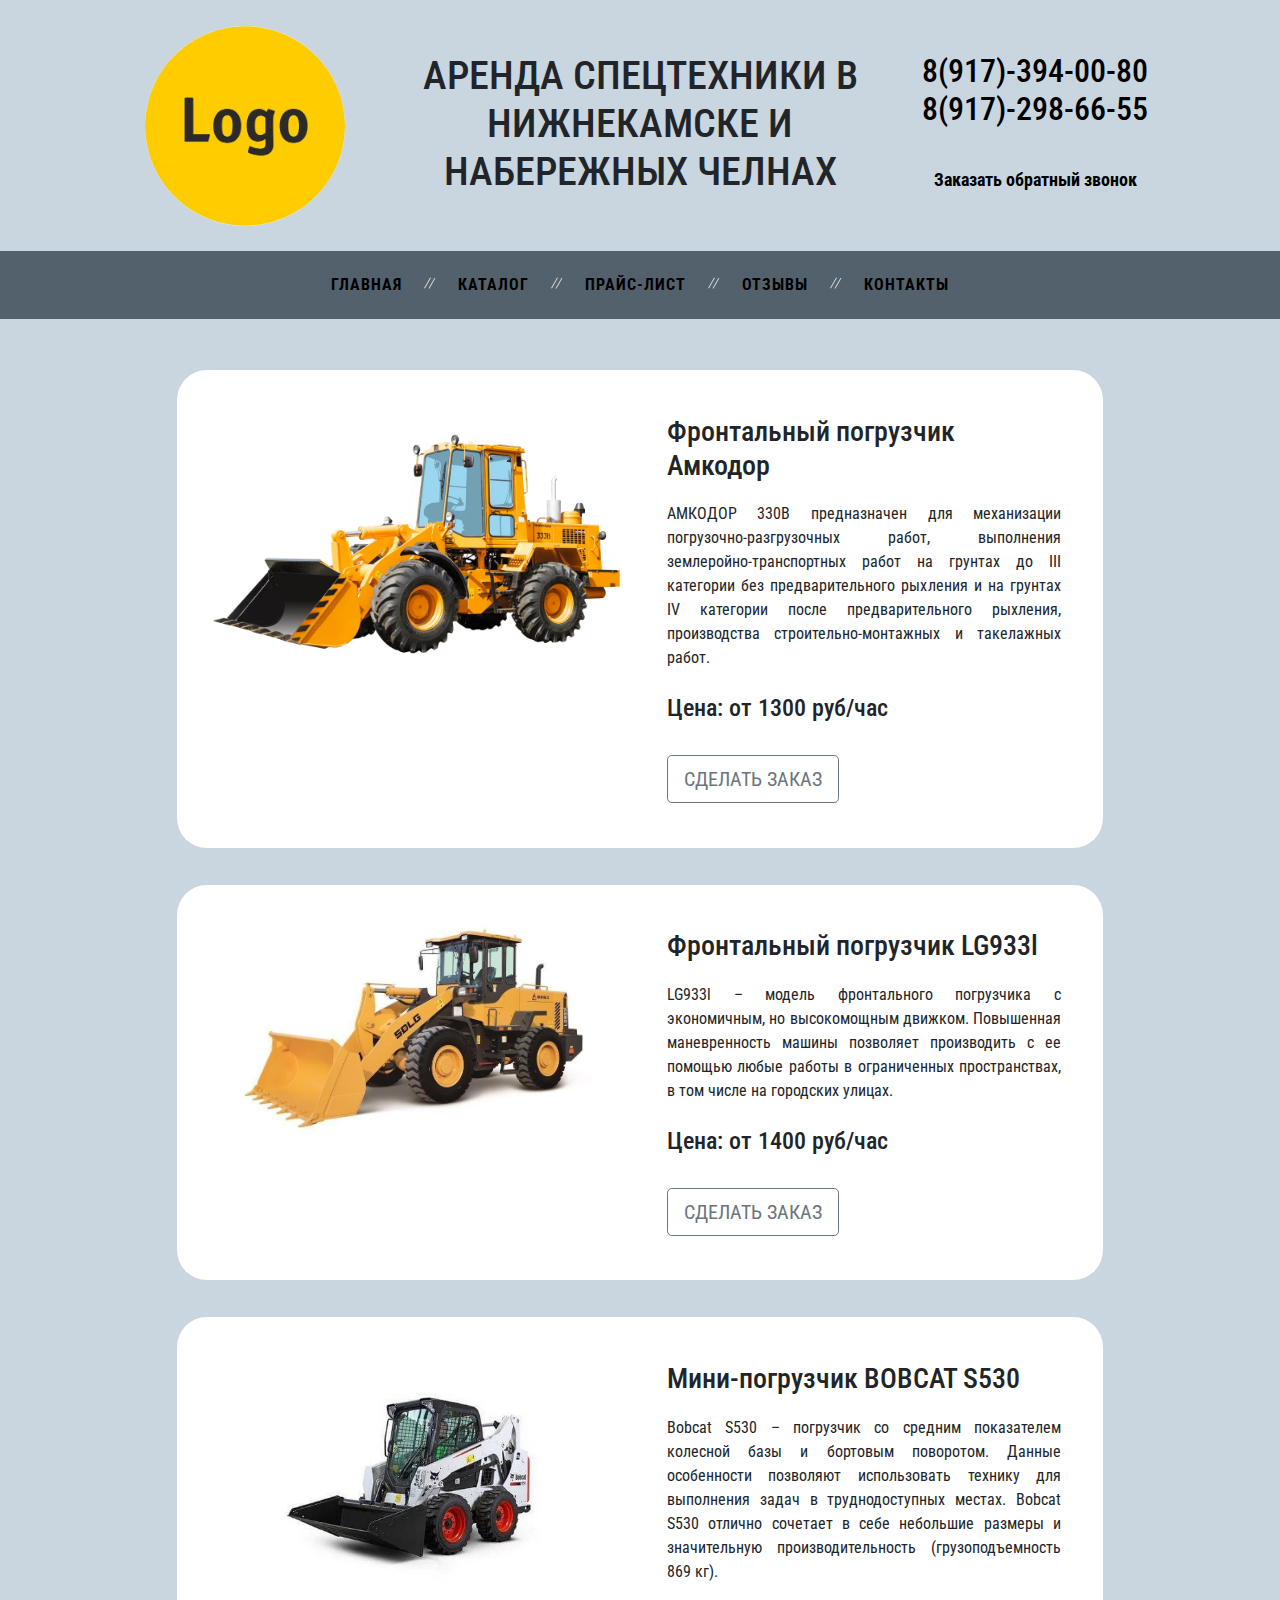
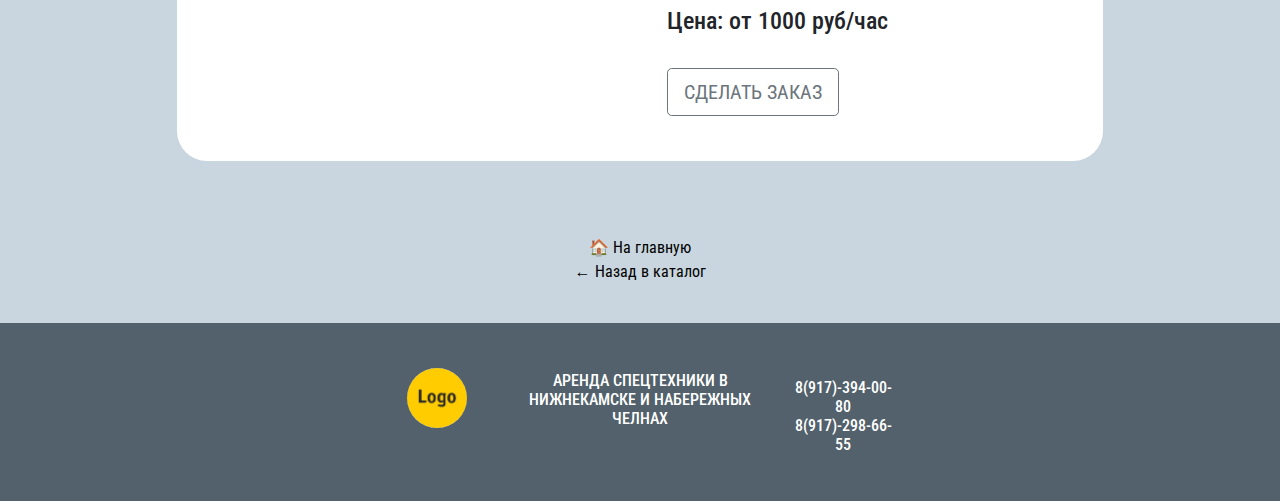
<file: pogruzchik.html>
<!DOCTYPE html>
<html lang="en" dir="ltr">
<head>
  <meta charset="utf-8">
  <title>Астория - СпецТехника</title>

  <!--Styles CSS-->
  <link rel="stylesheet" href="https://stackpath.bootstrapcdn.com/bootstrap/4.3.1/css/bootstrap.min.css" integrity="sha384-ggOyR0iXCbMQv3Xipma34MD+dH/1fQ784/j6cY/iJTQUOhcWr7x9JvoRxT2MZw1T" crossorigin="anonymous">
  <link rel="stylesheet" href="css/styles.css">

  <!--ICON-->
  <link rel="icon" href="images\favicon.ico">
  <!--Google Fonts-->
  <link href="https://fonts.googleapis.com/css?family=Roboto+Condensed:300,300i,400,700,700i" rel="stylesheet">

  <!-- Bootstrap Scripts -->
  <script src="https://code.jquery.com/jquery-3.3.1.slim.min.js" integrity="sha384-q8i/X+965DzO0rT7abK41JStQIAqVgRVzpbzo5smXKp4YfRvH+8abtTE1Pi6jizo" crossorigin="anonymous"></script>
  <script src="https://cdnjs.cloudflare.com/ajax/libs/popper.js/1.14.7/umd/popper.min.js" integrity="sha384-UO2eT0CpHqdSJQ6hJty5KVphtPhzWj9WO1clHTMGa3JDZwrnQq4sF86dIHNDz0W1" crossorigin="anonymous"></script>
  <script src="https://stackpath.bootstrapcdn.com/bootstrap/4.3.1/js/bootstrap.min.js" integrity="sha384-JjSmVgyd0p3pXB1rRibZUAYoIIy6OrQ6VrjIEaFf/nJGzIxFDsf4x0xIM+B07jRM" crossorigin="anonymous"></script>

</head>

  <body>
    <div class="head-container row">
          <div class="logo col-lg-3">
            <img src="images\webp\logo.webp" alt="AutoAstoria logo" >
          </div>
          <div class="head1 col-lg-6">
              <h1>АРЕНДА СПЕЦТЕХНИКИ В НИЖНЕКАМСКЕ
                И НАБЕРЕЖНЫХ ЧЕЛНАХ</h1>
          </div>
          <div class="phone1 col-lg-3">
            <h1 class="txt-phone1">
              <a href="tel:+79173940080">8(917)-394-00-80</a><br>
              <a href="tel:+79172986655">8(917)-298-66-55</a>
              <p class="head-txt">
                <a href="call.html">
                  <b>Заказать обратный звонок</b>
                </a>
              </p>
            </h1>

          </div>
    </div>

    <nav>

      <ul class="topmenu">
        <li><a href="index.html">Главная</a></li>
        <li><a href="katalog.html" class="down">Каталог</a>
          <ul class="submenu">
            <li><a href="pogruzchik.html">Погрузчики</a></li>
            <li><a href="samosval.html">Самосвалы</a></li>
            <li><a href="ekskovator.html">Экскаваторы</a></li>
            <li><a href="manipulator.html">Манипуляторы</a></li>
          </ul>
        </li>
        <li><a href="price.html">Прайс-лист</a></li>
        <li><a href="feedback.html">Отзывы</a></li>
        <li><a href="contact.html">Контакты</a></li>
      </ul>

    </nav>


    <div class="container" style="padding: 4% 0 0; width:70%;">
      <div class="row">
        <div class="col-12 row" style="background-color:#fff; border-radius: 30px; margin: 0 auto 4%;">
          <div class="col-lg-6 col-md-6 head2n" style="padding:2%;">
            <img src="images\webp\Amkodor-333V-3.webp" style="width:100%;">
          </div>
          <div class="col-lg-6 col-md-6" style="padding:5% 3%;">
            <h3>Фронтальный погрузчик Амкодор</h3>
            <p style="padding: 3% 0 2%; text-align:justify;"> АМКОДОР 330В предназначен для механизации погрузочно-разгрузочных работ, выполнения землеройно-транспортных работ на грунтах до III категории без предварительного рыхления и на грунтах IV категории после предварительного рыхления, производства строительно-монтажных и такелажных работ.</p>
             <h4>Цена: от 1300 руб/час</h4><br><a href="contact.html" target="_blank" class="btn btn-lg btn-outline-secondary">СДЕЛАТЬ ЗАКАЗ</a>
          </div>
        </div>
        <div class="col-12 row" style="background-color:#fff; border-radius: 30px; margin: 0 auto 4%;">
          <div class="col-lg-6 col-md-6 head2n" style="padding:2%;">
            <img src="images\webp\521423158_w0_h0_cid2481227_pid115642538-ac50ce77.webp" style="width:100%;">
          </div>
          <div class="col-lg-6 col-md-6" style="padding:5% 3%;">
            <h3>Фронтальный погрузчик LG933l</h3>
            <p style="padding: 3% 0 2%; text-align:justify;"> LG933l – модель фронтального погрузчика с экономичным, но высокомощным движком. Повышенная маневренность машины позволяет производить с ее помощью любые работы в ограниченных пространствах, в том числе на городских улицах.
            <h4>Цена: от 1400 руб/час</h4><br><a href="contact.html" target="_blank" class="btn btn-lg btn-outline-secondary">СДЕЛАТЬ ЗАКАЗ</a>
          </div>
        </div>
        <div class="col-12 row" style="background-color:#fff; border-radius: 30px; margin: 0 auto 4%;">
          <div class="col-lg-6 col-md-6 head2n" style="padding:2%;">
            <img src="images\webp\8.webp" style="width:100%; padding-top: 10%;">
          </div>
          <div class="col-lg-6 col-md-6" style="padding:5% 3%; ">
            <h3>Мини-погрузчик BOBCAT S530</h3>
            <p style="padding: 3% 0 2%; text-align:justify;">Bobcat S530 – погрузчик со средним показателем колесной базы и бортовым поворотом. Данные особенности позволяют использовать технику для выполнения задач в труднодоступных местах. Bobcat S530 отлично сочетает в себе небольшие размеры и значительную производительность (грузоподъемность 869 кг).
            <h4>Цена: от 1000 руб/час</h4><br><a href="contact.html" target="_blank" class="btn btn-lg btn-outline-secondary">СДЕЛАТЬ ЗАКАЗ</a>
          </div>
        </div>
      </div>
    </div>


  <div class="home">
    <a href="index.html">&#127968; На главную</a><br>
    <a href="katalog.html">← Назад в каталог</a>
  </div>
  <div class="bottom-container row">
      <div class="logo2n col-lg-3">
        <img src="images\webp\logo.webp" alt="AutoAstoria logo">
      </div>
      <div class="head2n col-lg-6" >
          <h3 class="bottom-txt" >АРЕНДА СПЕЦТЕХНИКИ В НИЖНЕКАМСКЕ
            И НАБЕРЕЖНЫХ ЧЕЛНАХ</h3>
      </div>
      <div class="phone2n col-lg-3">
        <h3 class="h3-phone">
          <a href="tel:+79173940080">8(917)-394-00-80</a><br>
          <a href="tel:+79172986655" >8(917)-298-66-55</a>
        </h3>
      </div>
  </div>
  </body>
</html>
</file>
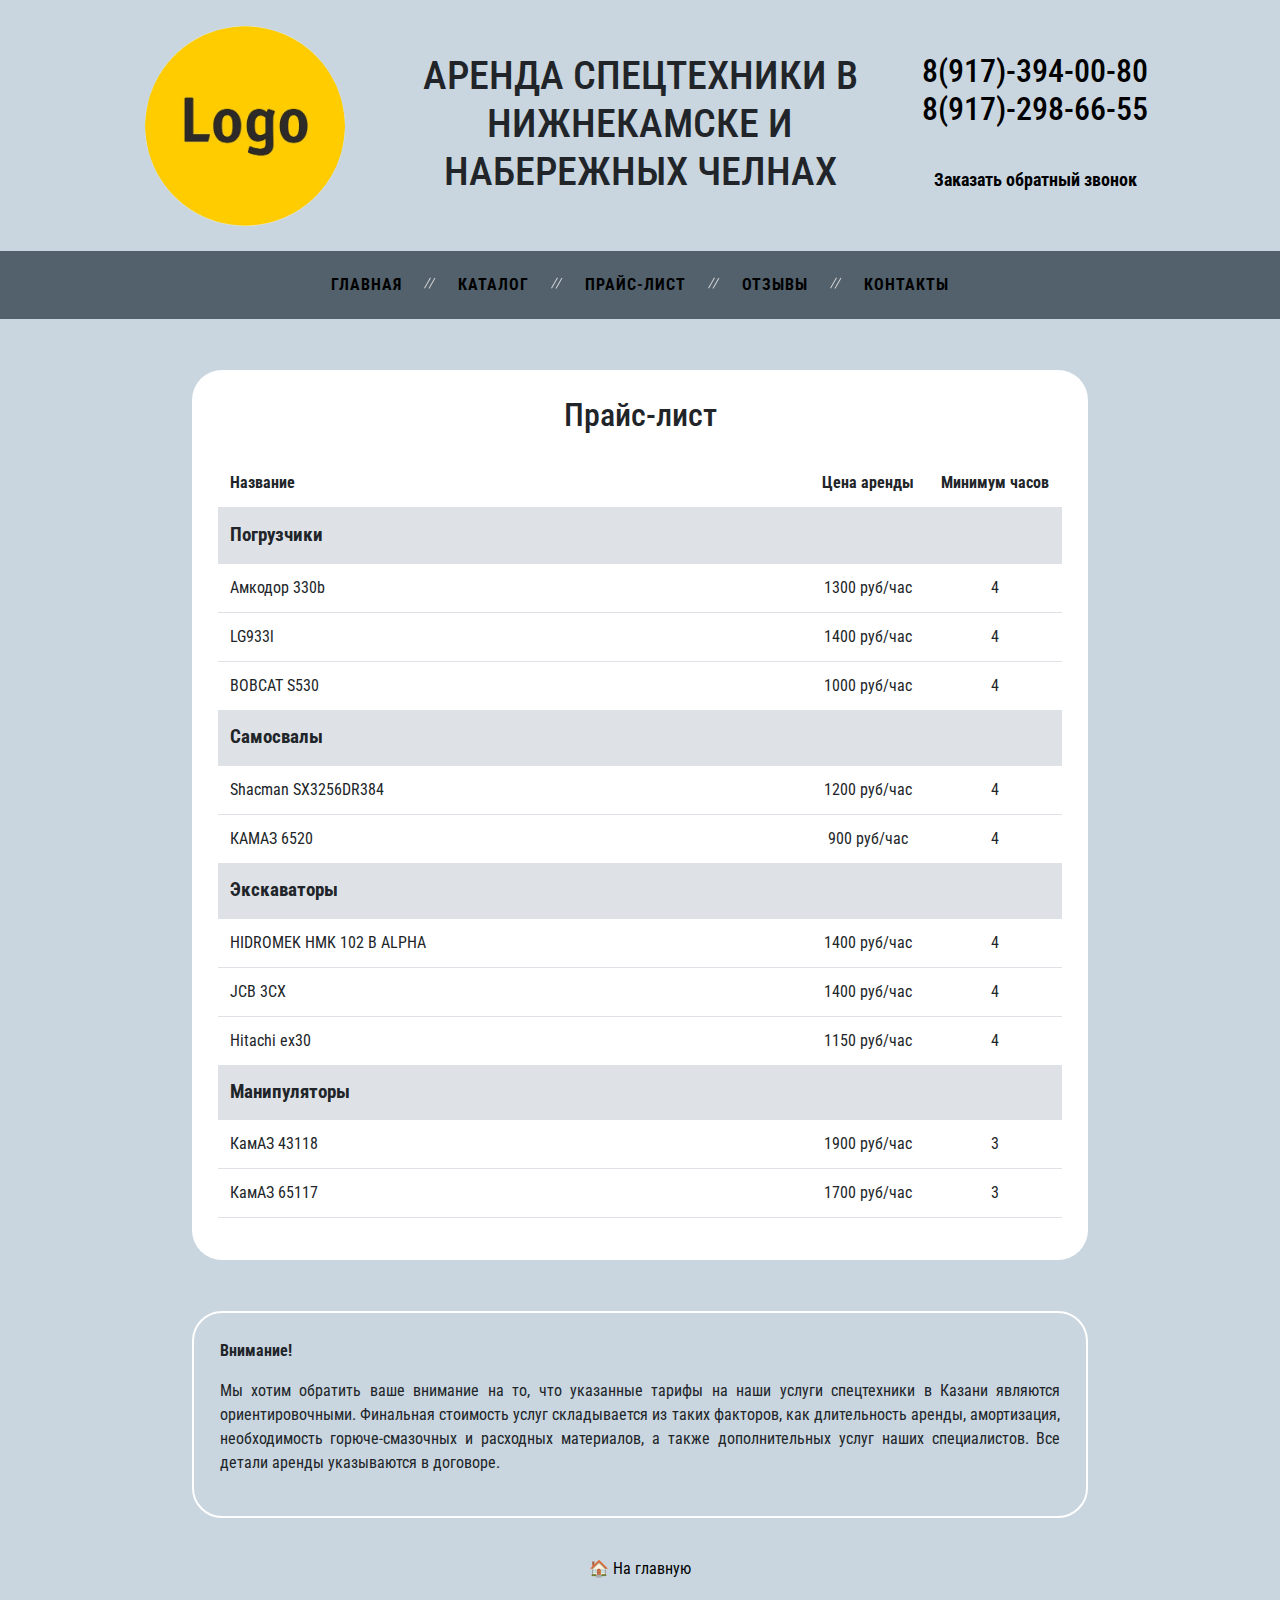
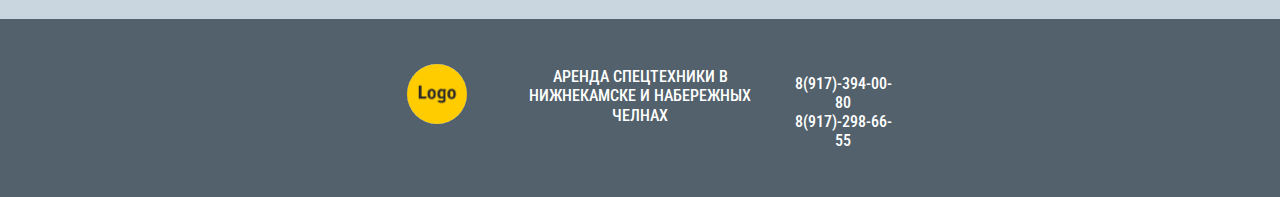
<file: price.html>
<!DOCTYPE html>
<html lang="en" dir="ltr">

<head>
  <meta charset="utf-8">
  <title>Астория - СпецТехника</title>

  <!--Styles CSS-->
  <link rel="stylesheet" href="https://stackpath.bootstrapcdn.com/bootstrap/4.3.1/css/bootstrap.min.css" integrity="sha384-ggOyR0iXCbMQv3Xipma34MD+dH/1fQ784/j6cY/iJTQUOhcWr7x9JvoRxT2MZw1T" crossorigin="anonymous">
  <link rel="stylesheet" href="css/styles.css">

  <!--ICON-->
  <link rel="icon" href="images\favicon.ico">
  <!--Google Fonts-->
  <link href="https://fonts.googleapis.com/css?family=Roboto+Condensed:300,300i,400,700,700i" rel="stylesheet">

  <!-- Bootstrap Scripts -->
  <script src="https://code.jquery.com/jquery-3.3.1.slim.min.js" integrity="sha384-q8i/X+965DzO0rT7abK41JStQIAqVgRVzpbzo5smXKp4YfRvH+8abtTE1Pi6jizo" crossorigin="anonymous"></script>
  <script src="https://cdnjs.cloudflare.com/ajax/libs/popper.js/1.14.7/umd/popper.min.js" integrity="sha384-UO2eT0CpHqdSJQ6hJty5KVphtPhzWj9WO1clHTMGa3JDZwrnQq4sF86dIHNDz0W1" crossorigin="anonymous"></script>
  <script src="https://stackpath.bootstrapcdn.com/bootstrap/4.3.1/js/bootstrap.min.js" integrity="sha384-JjSmVgyd0p3pXB1rRibZUAYoIIy6OrQ6VrjIEaFf/nJGzIxFDsf4x0xIM+B07jRM" crossorigin="anonymous"></script>

</head>

<body>
  <div class="head-container row">
    <div class="logo col-lg-3">
      <img src="images\webp\logo.webp" alt="AutoAstoria logo">
    </div>
    <div class="head1 col-lg-6">
      <h1>АРЕНДА СПЕЦТЕХНИКИ В НИЖНЕКАМСКЕ
        И НАБЕРЕЖНЫХ ЧЕЛНАХ</h1>
    </div>
    <div class="phone1 col-lg-3">
      <h1 class="txt-phone1">
        <a href="tel:+79173940080">8(917)-394-00-80</a><br>
        <a href="tel:+79172986655">8(917)-298-66-55</a>
        <p class="head-txt">
          <a href="call.html">
            <b>Заказать обратный звонок</b>
          </a>
        </p>
      </h1>

    </div>
  </div>

  <nav>

    <ul class="topmenu">
      <li><a href="index.html">Главная</a></li>
      <li><a href="katalog.html" class="down">Каталог</a>
        <ul class="submenu">
          <li><a href="pogruzchik.html">Погрузчики</a></li>
          <li><a href="samosval.html">Самосвалы</a></li>
          <li><a href="ekskovator.html">Экскаваторы</a></li>
          <li><a href="manipulator.html">Манипуляторы</a></li>
        </ul>
      </li>
      <li><a href="price.html">Прайс-лист</a></li>
      <li><a href="feedback.html">Отзывы</a></li>
      <li><a href="contact.html">Контакты</a></li>
    </ul>

  </nav>
  <div class="container" style="width: 70%;margin:4% auto; padding: 2%; background-color:#fff; border-radius: 30px;">

    <h2 align="center" style="padding-bottom: 2%;">Прайс-лист</h2>
    <table class="table table-hover">
      <thead>
        <tr style="">
          <th scope="col" style="width: 70%;border-top: none;">Название</th>
          <th scope="col" style="text-align:center;border-top: none;">Цена аренды</th>
          <th scope="col" style="text-align:center;border-top: none;">Минимум часов</th>
        </tr>
        <tr style="background-color:#dee2e6">
          <th scope="col" colspan="3" style="font-size:1.2rem;">Погрузчики</th>
        </tr>
      </thead>
      <tbody>
        <tr>
          <td scope="row">Амкодор 330b</td>
          <td style="text-align:center;">1300 руб/час</td>
          <td style="text-align:center;">4</td>
        </tr>
        <tr>
          <td scope="row">LG933l</td>
          <td style="text-align:center;">1400 руб/час</td>
          <td style="text-align:center;">4</td>
        </tr>
        <tr>
          <td scope="row">BOBCAT S530</td>
          <td style="text-align:center;">1000 руб/час</td>
          <td style="text-align:center;">4</td>
        </tr>
      </tbody>
      <thead>
        <tr style="background-color:#dee2e6">
          <th scope="col" colspan="3" style="font-size:1.2rem;">Самосвалы</th>
        </tr>
      </thead>
      <tbody>
        <tr>
          <td scope="row">Shacman SX3256DR384</td>
          <td style="text-align:center;">1200 руб/час</td>
          <td style="text-align:center;">4</td>
        </tr>
        <tr>
          <td scope="row">КАМАЗ 6520</td>
          <td style="text-align:center;">900 руб/час</td>
          <td style="text-align:center;">4</td>
        </tr>
      </tbody>
      <thead>
        <tr style="background-color:#dee2e6">
          <th scope="col" colspan="3" style="font-size:1.2rem;">Экскаваторы</th>
        </tr>
      </thead>
      <tbody>
        <tr>
          <td scope="row">HIDROMEK HMK 102 B ALPHA</td>
          <td style="text-align:center;">1400 руб/час</td>
          <td style="text-align:center;">4</td>
        </tr>
        <tr>
          <td scope="row">JCB 3CX</td>
          <td style="text-align:center;">1400 руб/час</td>
          <td style="text-align:center;">4</td>
        </tr>
        <tr>
          <td scope="row">Hitachi ex30</td>
          <td style="text-align:center;">1150 руб/час</td>
          <td style="text-align:center;">4</td>
        </tr>
      </tbody>
      <thead>
        <tr style="background-color:#dee2e6">
          <th scope="col" colspan="3" style="font-size:1.2rem;">Манипуляторы</th>
        </tr>
      </thead>
      <tbody>
        <tr>
          <td scope="row">КамАЗ 43118</td>
          <td style="text-align:center;">1900 руб/час</td>
          <td style="text-align:center;">3</td>
        </tr>
        <tr style="border-bottom: 1px solid #dee2e6;">
          <td scope="row">КамАЗ 65117</td>
          <td style="text-align:center;">1700 руб/час</td>
          <td style="text-align:center;">3</td>
        </tr>
      </tbody>
    </table>
  </div>

  <div class="container attention">
    <p><b>Внимание!</b></p>
    <p>Мы хотим обратить ваше внимание на то, что указанные тарифы на наши услуги спецтехники в Казани являются ориентировочными. Финальная стоимость услуг складывается из таких факторов, как длительность аренды, амортизация, необходимость
      горюче-смазочных и расходных материалов, а также дополнительных услуг наших специалистов. Все детали аренды указываются в договоре.</p>
  </div>


  <div class="home">
    <a href="index.html">&#127968; На главную</a>
  </div>
  <div class="bottom-container row">
    <div class="logo2n col-lg-3">
      <img src="images\webp\logo.webp" alt="AutoAstoria logo">
    </div>
    <div class="head2n col-lg-6">
      <h3 class="bottom-txt">АРЕНДА СПЕЦТЕХНИКИ В НИЖНЕКАМСКЕ
        И НАБЕРЕЖНЫХ ЧЕЛНАХ</h3>
    </div>
    <div class="phone2n col-lg-3">
      <h3 class="h3-phone">
        <a href="tel:+79173940080">8(917)-394-00-80</a><br>
        <a href="tel:+79172986655">8(917)-298-66-55</a>
      </h3>
    </div>
  </div>
</body>

</html>
</file>
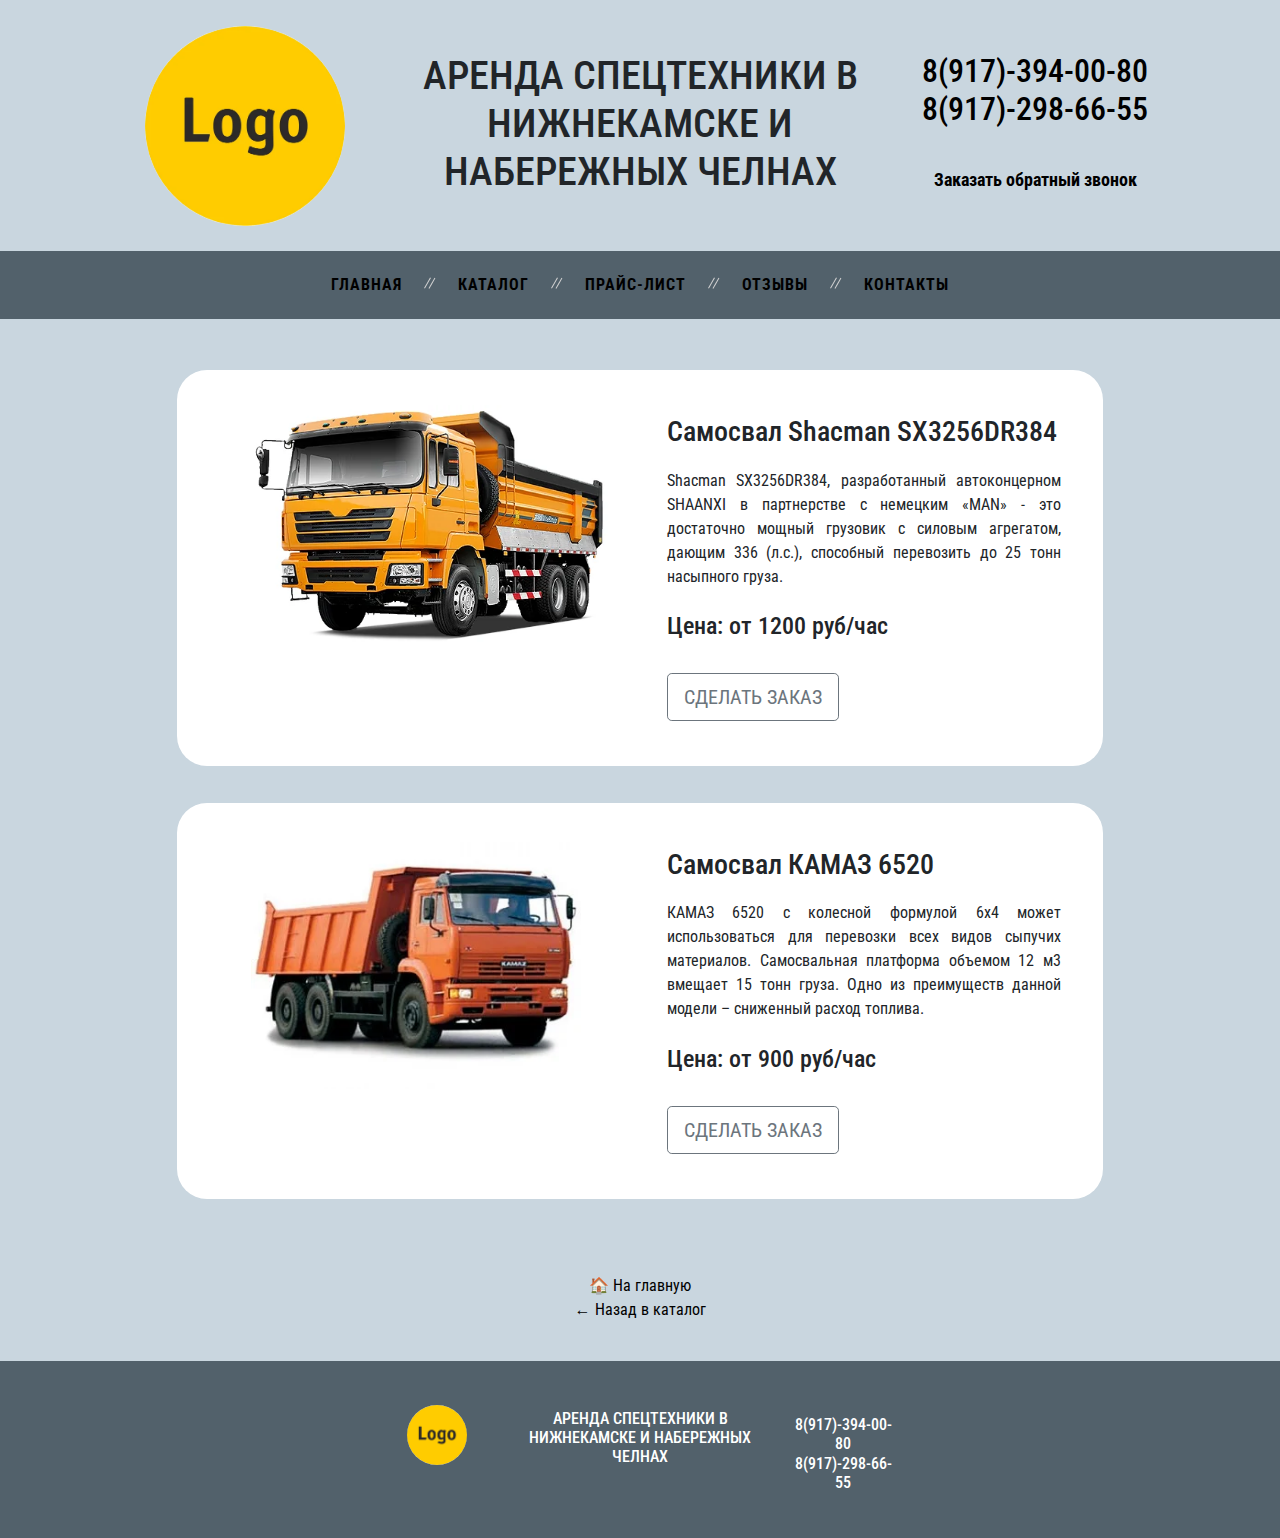
<file: samosval.html>
<!DOCTYPE html>
<html lang="en" dir="ltr">
<head>
  <meta charset="utf-8">
  <title>Астория - СпецТехника</title>

  <!--Styles CSS-->
  <link rel="stylesheet" href="https://stackpath.bootstrapcdn.com/bootstrap/4.3.1/css/bootstrap.min.css" integrity="sha384-ggOyR0iXCbMQv3Xipma34MD+dH/1fQ784/j6cY/iJTQUOhcWr7x9JvoRxT2MZw1T" crossorigin="anonymous">
  <link rel="stylesheet" href="css/styles.css">

  <!--ICON-->
  <link rel="icon" href="images\favicon.ico">
  <!--Google Fonts-->
  <link href="https://fonts.googleapis.com/css?family=Roboto+Condensed:300,300i,400,700,700i" rel="stylesheet">

  <!-- Bootstrap Scripts -->
  <script src="https://code.jquery.com/jquery-3.3.1.slim.min.js" integrity="sha384-q8i/X+965DzO0rT7abK41JStQIAqVgRVzpbzo5smXKp4YfRvH+8abtTE1Pi6jizo" crossorigin="anonymous"></script>
  <script src="https://cdnjs.cloudflare.com/ajax/libs/popper.js/1.14.7/umd/popper.min.js" integrity="sha384-UO2eT0CpHqdSJQ6hJty5KVphtPhzWj9WO1clHTMGa3JDZwrnQq4sF86dIHNDz0W1" crossorigin="anonymous"></script>
  <script src="https://stackpath.bootstrapcdn.com/bootstrap/4.3.1/js/bootstrap.min.js" integrity="sha384-JjSmVgyd0p3pXB1rRibZUAYoIIy6OrQ6VrjIEaFf/nJGzIxFDsf4x0xIM+B07jRM" crossorigin="anonymous"></script>

</head>

  <body>
    <div class="head-container row">
          <div class="logo col-lg-3">
            <img src="images\webp\logo.webp" alt="AutoAstoria logo" >
          </div>
          <div class="head1 col-lg-6">
              <h1>АРЕНДА СПЕЦТЕХНИКИ В НИЖНЕКАМСКЕ
                И НАБЕРЕЖНЫХ ЧЕЛНАХ</h1>
          </div>
          <div class="phone1 col-lg-3">
            <h1 class="txt-phone1">
              <a href="tel:+79173940080">8(917)-394-00-80</a><br>
              <a href="tel:+79172986655">8(917)-298-66-55</a>
              <p class="head-txt">
                <a href="call.html">
                  <b>Заказать обратный звонок</b>
                </a>
              </p>
            </h1>

          </div>
    </div>

    <nav>

      <ul class="topmenu">
        <li><a href="index.html">Главная</a></li>
        <li><a href="katalog.html" class="down">Каталог</a>
          <ul class="submenu">
            <li><a href="pogruzchik.html">Погрузчики</a></li>
            <li><a href="samosval.html">Самосвалы</a></li>
            <li><a href="ekskovator.html">Экскаваторы</a></li>
            <li><a href="manipulator.html">Манипуляторы</a></li>
          </ul>
        </li>
        <li><a href="price.html">Прайс-лист</a></li>
        <li><a href="feedback.html">Отзывы</a></li>
        <li><a href="contact.html">Контакты</a></li>
      </ul>

    </nav>

    <div class="container" style="padding: 4% 0 0; width:70%;">
      <div class="row">
        <div class="col-12 row" style="background-color:#fff; border-radius: 30px; margin: 0 auto 4%;">
          <div class="col-lg-6 col-md-6 head2n" style="padding:2%;">
            <img src="images/webp/samosval.webp" style="width:100%;padding-top: 4%;">
          </div>
          <div class="col-lg-6 col-md-6" style="padding:5% 3%;">
            <h3>Самосвал Shacman SX3256DR384</h3>
            <p style="padding: 3% 0 2%; text-align:justify;"> Shacman SX3256DR384, разработанный автоконцерном SHAANXI в партнерстве с немецким «MAN» - это достаточно мощный грузовик с силовым агрегатом, дающим 336 (л.с.), способный перевозить до 25 тонн насыпного груза.
            <h4>Цена: от 1200 руб/час</h4><br><a href="contact.html" target="_blank" class="btn btn-lg btn-outline-secondary">СДЕЛАТЬ ЗАКАЗ</a>
          </div>
        </div>
        <div class="col-12 row" style="background-color:#fff; border-radius: 30px; margin: 0 auto 4%;">
          <div class="col-lg-6 col-md-6 head2n" style="padding:2%;">
            <img src="images/webp/kamaz-6520-360x270.webp" style="width:80%;padding-top: 5%;">
          </div>
          <div class="col-lg-6 col-md-6" style="padding:5% 3%;">
            <h3>Самосвал КАМАЗ 6520</h3>
            <p style="padding: 3% 0 2%; text-align:justify;"> КАМАЗ 6520 с колесной формулой 6х4 может использоваться для перевозки всех видов сыпучих материалов. Самосвальная платформа объемом 12 м3 вмещает 15 тонн груза. Одно из преимуществ данной модели – сниженный расход топлива.
            <h4>Цена: от 900 руб/час</h4><br><a href="contact.html" target="_blank" class="btn btn-lg btn-outline-secondary">СДЕЛАТЬ ЗАКАЗ</a>
          </div>
        </div>
      </div>
    </div>

    <div class="home">
      <a href="index.html">&#127968; На главную</a><br>
      <a href="katalog.html">← Назад в каталог</a>
    </div>

  <div class="bottom-container row">
      <div class="logo2n col-lg-3">
        <img src="images\webp\logo.webp" alt="AutoAstoria logo">
      </div>
      <div class="head2n col-lg-6" >
          <h3 class="bottom-txt" >АРЕНДА СПЕЦТЕХНИКИ В НИЖНЕКАМСКЕ
            И НАБЕРЕЖНЫХ ЧЕЛНАХ</h3>
      </div>
      <div class="phone2n col-lg-3">
        <h3 class="h3-phone">
          <a href="tel:+79173940080">8(917)-394-00-80</a><br>
          <a href="tel:+79172986655" >8(917)-298-66-55</a>
        </h3>
      </div>
  </div>
  </body>
</html>
</file>
<file: css/styles.css>
body {
  margin: 0;
  background-color: #c9d6df;
  font-family: 'Roboto Condensed', sans-serif;
  overflow-x: hidden;
}

a {
  color: #000000;
  text-decoration: none;
  cursor: pointer;
}

a:visited {
  color: #000000;
}

a:hover {
  color: #f0f5f9;
}

.logo {}

.logo img {
  width: 200px;
  height: 200px;
  border-radius: 200px;
}

.head-container {
  text-align: center;
  padding: 2% 10%;
}

.center-container {
  margin: 40px 50px 20px 50px;
  overflow: hidden;
  border: 10px;
  border-radius: 60px;
  background-color: #fff;
}

.features-container {
  margin: 50px;
  border: 10px;
  border-radius: 60px;
  background-color: #fff;
  padding: 2% 0;
  position: relative;
}

.feature-box {
  text-align: center;
  padding: 2% 2% 0;
}

.bottom-container {
  padding: 3% 30%;
  background-color: #52616b;
  color: #fff;
}

.bottom-container a {
  color: #fff;
}

.text-box1 {
  float: left;
  width: 40%;
  margin: 20px 10px 20px 40px;
}

.text-box2 {
  float: left;
  width: 50%;
  margin: 20px 40px 0px 40px;
}

.text-box3 {
  float: left;
  margin: 0px 40px 20px 40px;
}

.head1 {
  text-align: center;
  padding-top: 2.5%;
}

.head2n {
  text-align: center;
}

.phone1 {
  text-align: center;
  padding-top: 2.5%;
}

.phone2n {
  text-align: center;
  padding-top: 3%;
}

.image1 {
  float: left;
  width: auto;
}

.image2 {
  float: left;
  width: auto;
  margin-top: 20px;
  margin-left: 20px;
}

.logo2n {
  text-align: center;
}

.logo2n img {
  width: 60px;
  height: 60px;
  border-radius: 200px;
  margin-top: 6%;
  /* Радиус скругления */
  border: 3px;
  /* Параметры рамки */
  box-shadow: 0 0 0;
  /* Параметры тени */
}

.h3-phone {
  font-size: 1rem;
}

.head-txt {
  font-size: 18px;
  padding-top: 40px;
}

.bottom-txt {
  font-size: 1rem;
  margin-top: 4%;
}

.txt-phone1 {
  font-size: 32px;
}

.home {
  padding: 3% 15%;
  text-align: center;
}

nav {
  background: #52616b;
  width: 100%;
}

nav ul {
  list-style: none;
  margin: 0;
  padding: 0;
}

nav a {
  text-decoration: none;
  outline: none;
  display: block;
  transition: .4s ease-in-out;
}

.topmenu {
  text-align: center;
  padding: 10px 0;
}

.topmenu>li {
  display: inline-block;
  position: relative;
}

.topmenu>li:after {
  content: "";
  position: absolute;
  right: 0;
  width: 1px;
  height: 12px;
  background: #d2d2d2;
  top: 16px;
  box-shadow: 4px -2px 0 #d2d2d2;
  transform: rotate(30deg);
}

.topmenu>li:last-child:after {
  background: none;
  box-shadow: none;
}

.topmenu>li>a {
  padding: 12px 26px;
  color: #55555;
  text-transform: uppercase;
  font-weight: bold;
  letter-spacing: 1px;
  font-family: 'Roboto Condensed', sans-serif;
  font-weight: bold;
}

.topmenu li a:hover {
  color: #f0f5f9;
}

.submenu {
  position: absolute;
  left: 50%;
  top: 100%;
  width: 210px;
  margin-left: -105px;
  background: #fafafa;
  border: 1px solid #52616b;
  border-radius: 20px;
  z-index: 5;
  visibility: hidden;
  opacity: 0;
  transform: scale(.8);
  transition: .4s ease-in-out;
}

.submenu li a {
  padding: 10px 0;
  margin: 0 10px;
  border-bottom: 1px solid #efefef;
  font-size: 12px;
  color: #484848;
  font-family: 'Roboto Condensed', sans-serif;
}

.topmenu>li:hover .submenu {
  visibility: visible;
  opacity: 1;
  transform: scale(1);
}

#testimonials {
  text-align: center;
  background-color: #c9d6df;
  color: #000;
}

.testimonial-image {
  width: 10%;
  border-radius: 100%;
  margin: 20px;
}

.carousel-item {
  padding: 7% 15%;
}

/*catalog*/
.card {
  border-radius: 20px !important;
}

.catalog {
  width: 18rem;
  margin: 6% auto 0;
  text-align: center;
}

/* feedback */
.decor {
  position: relative;
  max-width: 400px;
  margin: 50px auto 0;
  background: white;
  border-radius: 30px;
}

.form-left-decoration,
.form-right-decoration {
  content: "";
  position: absolute;
  width: 50px;
  height: 20px;
  background: #c9d6df;
  border-radius: 20px;
}

.form-left-decoration {
  bottom: 60px;
  left: -30px;
}

.form-right-decoration {
  top: 60px;
  right: -30px;
}

.form-left-decoration:before,
.form-left-decoration:after,
.form-right-decoration:before,
.form-right-decoration:after {
  content: "";
  position: absolute;
  width: 50px;
  height: 20px;
  border-radius: 30px;
  background: white;
}

.form-left-decoration:before {
  top: -20px;
}

.form-left-decoration:after {
  top: 20px;
  left: 10px;
}

.form-right-decoration:before {
  top: -20px;
  right: 0;
}

.form-right-decoration:after {
  top: 20px;
  right: 10px;
}

.circle {
  position: absolute;
  bottom: 80px;
  left: -55px;
  width: 20px;
  height: 20px;
  border-radius: 50%;
  background: white;
}

.form-inner {
  padding: 50px;
}

.form-inner input,
.form-inner textarea {
  display: block;
  width: 100%;
  padding: 0 20px;
  margin-bottom: 10px;
  background: #E9EFF6;
  line-height: 40px;
  border-width: 0;
  border-radius: 20px;
}

.form-inner input[type="submit"] {
  margin-top: 30px;
  background: #52616b;
  /* background: #f69a73; */
  /* border-bottom: 4px solid #d87d56; */
  color: white;
  font-size: 16px;
}

.form-inner textarea {
  resize: none;
}

.form-inner h3 {
  margin-top: 0;
  font-weight: 500;
  font-size: 24px;
  color: #707981;
}

/*price*/
.attention {
  width: 70%;
  border: 2px solid #fff;
  border-radius: 30px;
  padding: 2%;
  text-align: justify;
}
</file>
